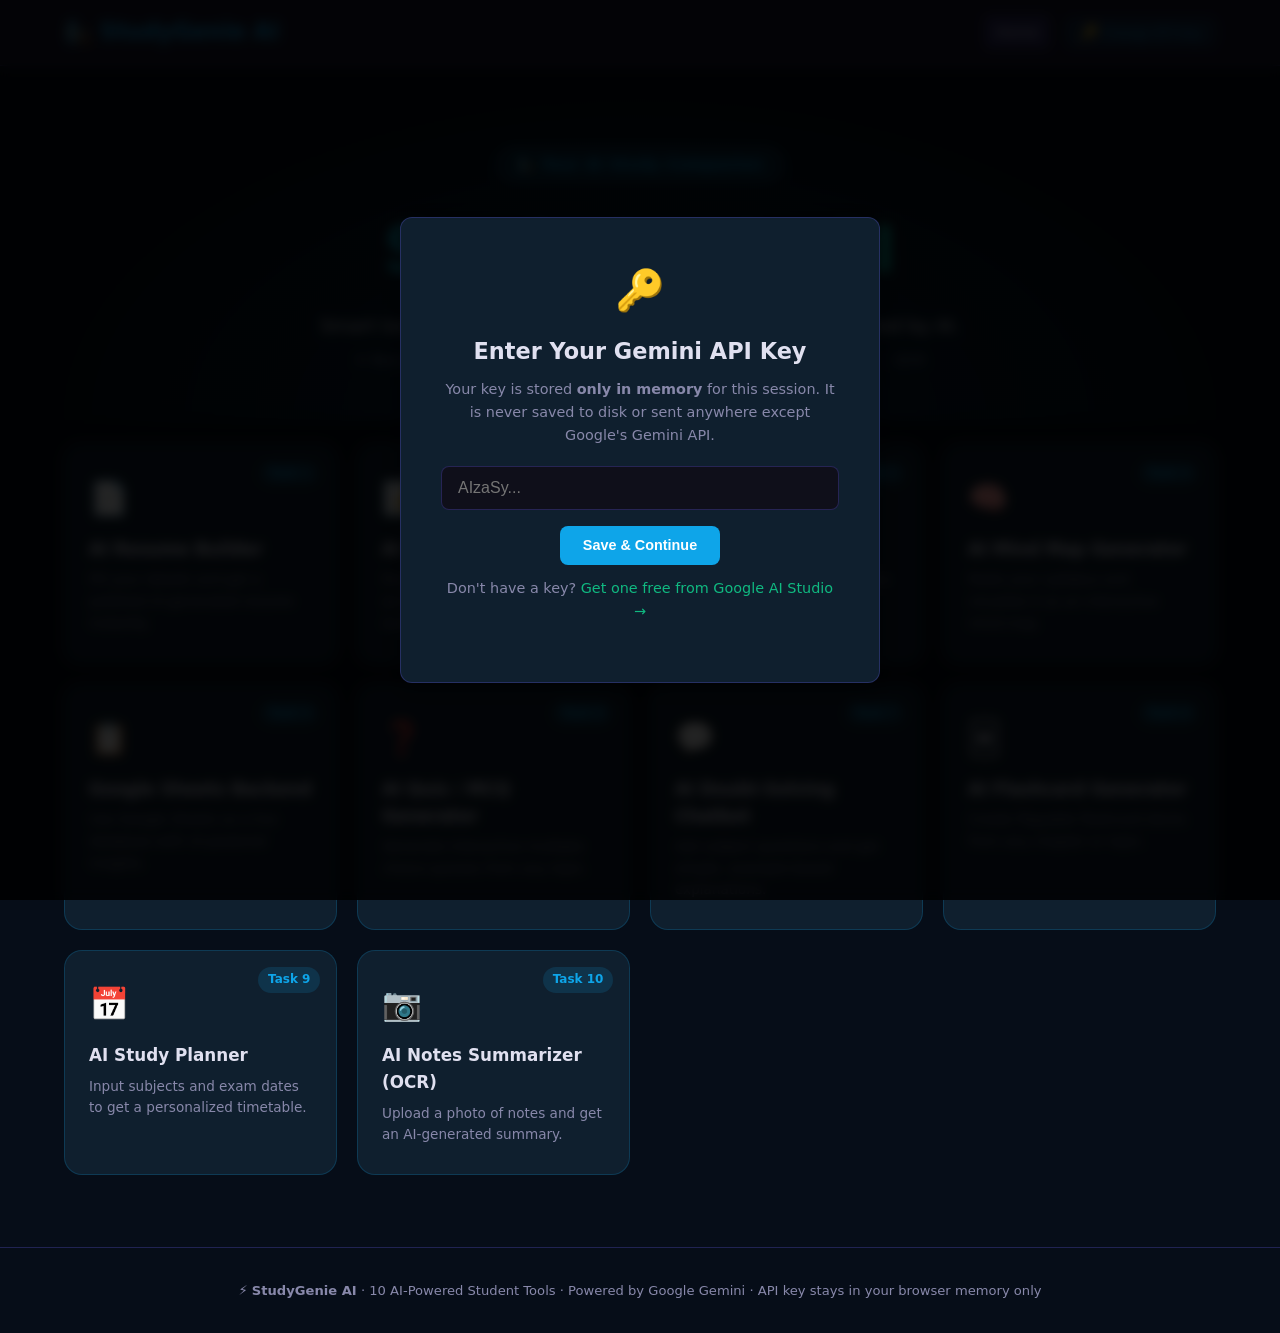
<file: studygenie-ai/index.html>
<!DOCTYPE html>
<html lang="en">
<head>
  <meta charset="UTF-8" />
  <meta name="viewport" content="width=device-width, initial-scale=1.0"/>
  <title>StudyGenie AI — Your AI-Powered Study Toolkit</title>
  <link rel="stylesheet" href="styles.css" />
</head>
<body>
  <!-- API Key Modal -->
  <div id="api-modal" class="modal-overlay">
    <div class="modal-box">
      <div class="modal-icon">🔑</div>
      <h2>Enter Your Gemini API Key</h2>
      <p>Your key is stored <strong>only in memory</strong> for this session. It is never saved to disk or sent anywhere except Google's Gemini API.</p>
      <input type="password" id="api-key-input" placeholder="AIzaSy..." autocomplete="off" />
      <div class="modal-actions">
        <button class="btn-primary" onclick="saveApiKey()">Save &amp; Continue</button>
      </div>
      <p class="modal-note">Don't have a key? <a href="https://aistudio.google.com/app/apikey" target="_blank">Get one free from Google AI Studio →</a></p>
    </div>
  </div>

  <!-- Header -->
  <header class="site-header">
    <div class="header-inner">
      <div class="logo">🧞 StudyGenie AI</div>
      <nav class="top-nav">
        <a href="index.html" class="active">Home</a>
        <button class="btn-key-change" onclick="changeApiKey()">🔑 Change API Key</button>
      </nav>
    </div>
  </header>

  <!-- Hero -->
  <section class="hero">
    <div class="hero-badge">🧞 Your AI Study Companion</div>
    <h1>StudyGenie AI</h1>
    <p class="hero-tagline">Smart tools that turn hard topics into easy learning — powered by AI.</p>
    <p class="hero-sub">✦ Resume &nbsp;·&nbsp; Notes &nbsp;·&nbsp; PPT &nbsp;·&nbsp; Quiz &nbsp;·&nbsp; Chatbot &nbsp;·&nbsp; Flashcards &nbsp;·&nbsp; Timetable &nbsp;·&nbsp; OCR</p>
  </section>

  <!-- Tools Grid -->
  <main class="tools-grid">
    <a href="pages/resume-builder.html" class="tool-card">
      <div class="tool-icon">📄</div>
      <h3>AI Resume Builder</h3>
      <p>Fill your details and get a polished AI-generated resume instantly.</p>
      <span class="task-badge">Task 1</span>
    </a>
    <a href="pages/notes-generator.html" class="tool-card">
      <div class="tool-icon">📝</div>
      <h3>AI Notes Generator</h3>
      <p>Paste any topic or paragraph and get clean structured study notes.</p>
      <span class="task-badge">Task 2</span>
    </a>
    <a href="pages/ppt-generator.html" class="tool-card">
      <div class="tool-icon">📊</div>
      <h3>AI PPT Generator</h3>
      <p>Enter a topic and get slide-wise content with navigation.</p>
      <span class="task-badge">Task 3</span>
    </a>
    <a href="pages/mind-map.html" class="tool-card">
      <div class="tool-icon">🧠</div>
      <h3>AI Mind Map Generator</h3>
      <p>Paste your syllabus and visualize it as an interactive mind map.</p>
      <span class="task-badge">Task 4</span>
    </a>
    <a href="pages/sheets-backend.html" class="tool-card">
      <div class="tool-icon">📋</div>
      <h3>Google Sheets Backend</h3>
      <p>Use Google Sheets as a live database with AI-powered insights.</p>
      <span class="task-badge">Task 5</span>
    </a>
    <a href="pages/quiz-generator.html" class="tool-card">
      <div class="tool-icon">❓</div>
      <h3>AI Quiz / MCQ Generator</h3>
      <p>Generate interactive multiple-choice quizzes from any topic.</p>
      <span class="task-badge">Task 6</span>
    </a>
    <a href="pages/chatbot.html" class="tool-card">
      <div class="tool-icon">💬</div>
      <h3>AI Doubt-Solving Chatbot</h3>
      <p>Ask subject questions and get simple, example-based explanations.</p>
      <span class="task-badge">Task 7</span>
    </a>
    <a href="pages/flashcards.html" class="tool-card">
      <div class="tool-icon">🃏</div>
      <h3>AI Flashcard Generator</h3>
      <p>Create flippable flashcard decks from any chapter or topic.</p>
      <span class="task-badge">Task 8</span>
    </a>
    <a href="pages/study-planner.html" class="tool-card">
      <div class="tool-icon">📅</div>
      <h3>AI Study Planner</h3>
      <p>Input subjects and exam dates to get a personalized timetable.</p>
      <span class="task-badge">Task 9</span>
    </a>
    <a href="pages/ocr-summarizer.html" class="tool-card">
      <div class="tool-icon">📷</div>
      <h3>AI Notes Summarizer (OCR)</h3>
      <p>Upload a photo of notes and get an AI-generated summary.</p>
      <span class="task-badge">Task 10</span>
    </a>
  </main>

  <footer class="site-footer">
    <p>⚡ <strong>StudyGenie AI</strong> · 10 AI-Powered Student Tools · Powered by Google Gemini · API key stays in your browser memory only</p>
  </footer>

  <script src="app.js"></script>
</body>
</html>
</file>
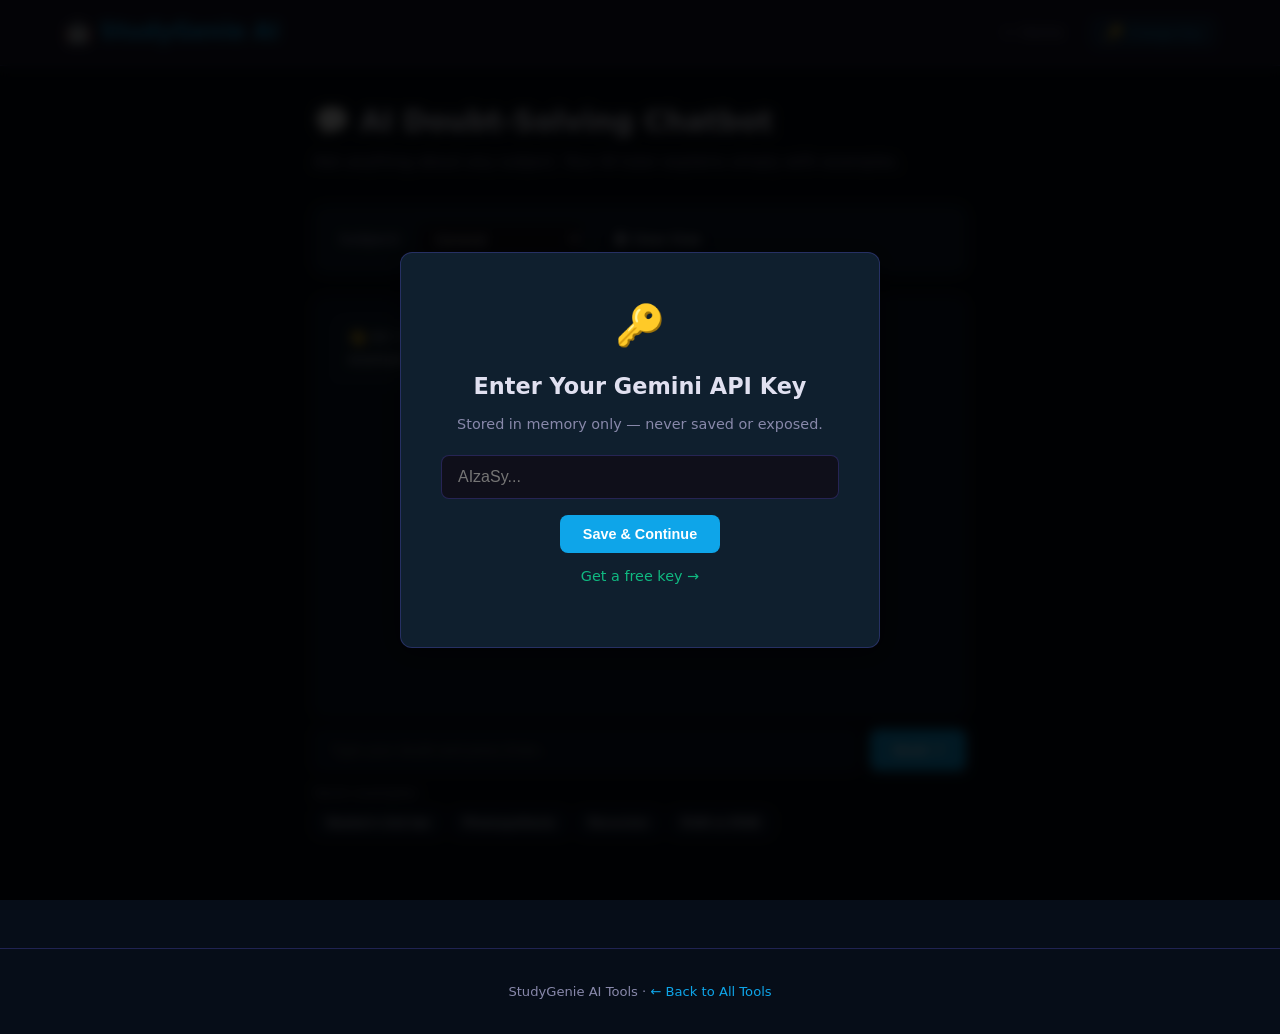
<file: studygenie-ai/pages/chatbot.html>
<!DOCTYPE html>
<html lang="en">
<head>
  <meta charset="UTF-8"/>
  <meta name="viewport" content="width=device-width, initial-scale=1.0"/>
  <title>AI Doubt Chatbot · StudyGenie AI</title>
  <link rel="stylesheet" href="../styles.css"/>
</head>
<body>
  <!-- API Key Modal -->
  <div id="api-modal" class="modal-overlay">
    <div class="modal-box">
      <div class="modal-icon">🔑</div>
      <h2>Enter Your Gemini API Key</h2>
      <p>Stored in memory only — never saved or exposed.</p>
      <input type="password" id="api-key-input" placeholder="AIzaSy..." autocomplete="off"/>
      <div class="modal-actions"><button class="btn-primary" onclick="saveApiKey()">Save &amp; Continue</button></div>
      <p class="modal-note"><a href="https://aistudio.google.com/app/apikey" target="_blank">Get a free key →</a></p>
    </div>
  </div>

  <header class="site-header">
    <div class="header-inner">
      <div class="logo">🤖 StudyGenie AI</div>
      <nav class="top-nav">
        <a href="../index.html" class="back-link">← Home</a>
        <button class="btn-key-change" onclick="changeApiKey()">🔑 Change Key</button>
      </nav>
    </div>
  </header>

  <div class="page-container" style="max-width:700px">
    <h1 class="page-title">💬 AI Doubt-Solving Chatbot</h1>
    <p class="page-subtitle">Ask anything about any subject. Your AI tutor explains simply with examples.</p>

    <!-- Subject selector -->
    <div class="card" style="padding:1rem 1.5rem">
      <div style="display:flex;align-items:center;gap:1rem;flex-wrap:wrap">
        <label style="font-size:.85rem;color:var(--text-muted);font-weight:600">Subject:</label>
        <select id="subject" style="background:var(--bg);color:var(--text);border:1px solid var(--border);border-radius:8px;padding:.4rem .75rem;font-size:.9rem">
          <option value="General">General</option>
          <option value="Mathematics">Mathematics</option>
          <option value="Physics">Physics</option>
          <option value="Chemistry">Chemistry</option>
          <option value="Biology">Biology</option>
          <option value="Computer Science">Computer Science</option>
          <option value="History">History</option>
          <option value="English">English</option>
        </select>
        <button class="btn-secondary" style="padding:.4rem .9rem;font-size:.85rem" onclick="clearChat()">🗑 Clear Chat</button>
      </div>
    </div>

    <!-- Chat Window -->
    <div class="chat-window" id="chat-window">
      <div class="chat-bubble ai">
        👋 Hi! I'm your AI tutor. Ask me any doubt — I'll explain with examples. Select your subject above for better answers!
      </div>
    </div>

    <!-- Input Row -->
    <div class="chat-input-row">
      <input type="text" id="chat-input" placeholder="Type your doubt and press Enter…" onkeydown="if(event.key==='Enter')sendMessage()"/>
      <button class="btn-primary" onclick="sendMessage()">Send ↗</button>
    </div>

    <!-- Quick Questions -->
    <div style="margin-top:.75rem">
      <p style="font-size:.8rem;color:var(--text-muted);margin-bottom:.4rem">Quick examples:</p>
      <div style="display:flex;flex-wrap:wrap;gap:.5rem">
        <button class="btn-secondary" style="font-size:.78rem;padding:.3rem .7rem"
          onclick="askQuick('What is Newton\'s second law?')">Newton's 2nd law</button>
        <button class="btn-secondary" style="font-size:.78rem;padding:.3rem .7rem"
          onclick="askQuick('Explain photosynthesis simply')">Photosynthesis</button>
        <button class="btn-secondary" style="font-size:.78rem;padding:.3rem .7rem"
          onclick="askQuick('What is recursion in programming?')">Recursion</button>
        <button class="btn-secondary" style="font-size:.78rem;padding:.3rem .7rem"
          onclick="askQuick('Difference between RAM and ROM')">RAM vs ROM</button>
      </div>
    </div>
  </div>

  <footer class="site-footer">
    <p>StudyGenie AI Tools · <a href="../index.html">← Back to All Tools</a></p>
  </footer>

  <script src="../app.js"></script>
  <script>
    // Conversation history for context
    let history = [];

    function appendBubble(role, text) {
      const window = document.getElementById('chat-window');
      const div    = document.createElement('div');
      div.className = `chat-bubble ${role}`;
      div.textContent = text;
      window.appendChild(div);
      window.scrollTop = window.scrollHeight;
      return div;
    }

    async function sendMessage() {
      const input   = document.getElementById('chat-input');
      const subject = document.getElementById('subject').value;
      const msg     = input.value.trim();
      if (!msg) return;

      input.value = '';
      appendBubble('user', msg);
      history.push({ role: 'user', text: msg });

      const thinkingBubble = appendBubble('ai', '⏳ Thinking…');

      // Build prompt with conversation context
      const contextLines = history.slice(-6).map(h =>
        `${h.role === 'user' ? 'Student' : 'Tutor'}: ${h.text}`
      ).join('\n');

      const prompt = `
You are a friendly, helpful tutor for ${subject}. Explain clearly and simply with a real-world example when useful. Keep answers concise (3-5 sentences max unless formula/code is needed).

Conversation so far:
${contextLines}

Now answer the student's latest question.
      `.trim();

      try {
        const reply = await callGemini(prompt, { temperature: 0.6, maxTokens: 500 });
        thinkingBubble.textContent = reply;
        history.push({ role: 'ai', text: reply });
      } catch (e) {
        thinkingBubble.textContent = '⚠️ Error: ' + e.message;
      }
    }

    function askQuick(q) {
      document.getElementById('chat-input').value = q;
      sendMessage();
    }

    function clearChat() {
      history = [];
      const win = document.getElementById('chat-window');
      win.innerHTML = '<div class="chat-bubble ai">Chat cleared! Ask a new doubt 😊</div>';
    }
  </script>
</body>
</html>
</file>
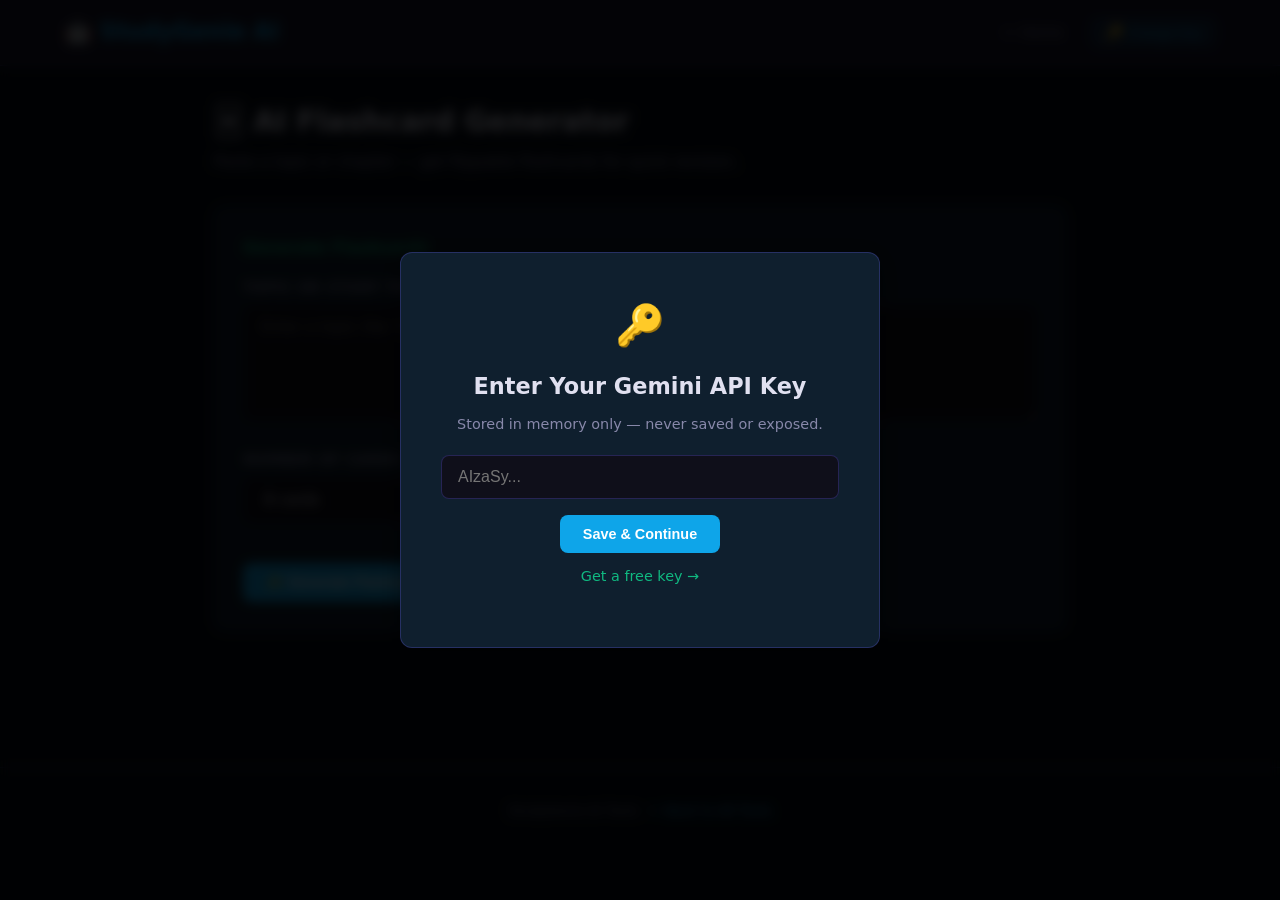
<file: studygenie-ai/pages/flashcards.html>
<!DOCTYPE html>
<html lang="en">
<head>
  <meta charset="UTF-8"/>
  <meta name="viewport" content="width=device-width, initial-scale=1.0"/>
  <title>AI Flashcards · StudyGenie AI</title>
  <link rel="stylesheet" href="../styles.css"/>
</head>
<body>
  <!-- API Key Modal -->
  <div id="api-modal" class="modal-overlay">
    <div class="modal-box">
      <div class="modal-icon">🔑</div>
      <h2>Enter Your Gemini API Key</h2>
      <p>Stored in memory only — never saved or exposed.</p>
      <input type="password" id="api-key-input" placeholder="AIzaSy..." autocomplete="off"/>
      <div class="modal-actions"><button class="btn-primary" onclick="saveApiKey()">Save &amp; Continue</button></div>
      <p class="modal-note"><a href="https://aistudio.google.com/app/apikey" target="_blank">Get a free key →</a></p>
    </div>
  </div>

  <header class="site-header">
    <div class="header-inner">
      <div class="logo">🤖 StudyGenie AI</div>
      <nav class="top-nav">
        <a href="../index.html" class="back-link">← Home</a>
        <button class="btn-key-change" onclick="changeApiKey()">🔑 Change Key</button>
      </nav>
    </div>
  </header>

  <div class="page-container">
    <h1 class="page-title">🃏 AI Flashcard Generator</h1>
    <p class="page-subtitle">Paste a topic or chapter — get flippable flashcards for quick revision.</p>

    <div class="card" id="input-card">
      <h4>Generate Flashcards</h4>
      <div class="form-group">
        <label>Topic or Study Text</label>
        <textarea id="flash-input" rows="5"
          placeholder="Enter a topic like 'Organic Chemistry reactions' or paste your notes here…"></textarea>
      </div>
      <div class="form-row">
        <div class="form-group">
          <label>Number of Cards</label>
          <select id="card-count">
            <option value="5">5 cards</option>
            <option value="8" selected>8 cards</option>
            <option value="10">10 cards</option>
          </select>
        </div>
      </div>
      <div class="btn-group">
        <button class="btn-primary" onclick="generateFlashcards()">✨ Generate Flashcards</button>
      </div>
    </div>

    <div class="loading-bar" id="loading"><div class="spinner"></div> Creating flashcards…</div>

    <!-- Flashcard Deck -->
    <div id="deck-area" style="display:none">
      <div class="fc-counter" id="fc-counter">Card 1 of 8</div>

      <div class="flashcard-deck">
        <div class="flashcard" id="flashcard" onclick="flipCard()">
          <div class="fc-face fc-front">
            <div>
              <p id="fc-question">Question text</p>
              <p class="fc-hint">👆 Click to flip</p>
            </div>
          </div>
          <div class="fc-face fc-back">
            <div>
              <p id="fc-answer">Answer text</p>
            </div>
          </div>
        </div>
      </div>

      <div class="flashcard-controls">
        <button class="btn-secondary" onclick="prevCard()">← Prev</button>
        <button class="btn-primary"   onclick="nextCard()">Next →</button>
        <button class="btn-outline"   onclick="shuffleDeck()">🔀 Shuffle</button>
        <button class="btn-secondary" onclick="resetDeck()">🔄 New Topic</button>
      </div>
    </div>
  </div>

  <footer class="site-footer">
    <p>StudyGenie AI Tools · <a href="../index.html">← Back to All Tools</a></p>
  </footer>

  <script src="../app.js"></script>
  <script>
    let cards   = [];
    let current = 0;

    async function generateFlashcards() {
      const text  = document.getElementById('flash-input').value.trim();
      const count = document.getElementById('card-count').value;
      if (!text) { showToast('Please enter a topic or notes.', 'error'); return; }

      const prompt = `
Generate exactly ${count} flashcards for: "${text}".
Return ONLY a valid JSON array (no markdown fences). Each object:
{"question": "question text", "answer": "answer text"}
Keep questions concise and answers to 1-2 sentences.
      `.trim();

      setLoading('loading', true);
      document.getElementById('deck-area').style.display = 'none';

      try {
        const raw = await callGemini(prompt, { temperature: 0.6 });
        cards   = parseGeminiJson(raw);
        current = 0;
        showCard();
        document.getElementById('input-card').style.display = 'none';
        document.getElementById('deck-area').style.display = 'block';
        showToast(`${cards.length} flashcards ready!`, 'success');
      } catch (e) {
        showToast('Error: ' + e.message, 'error');
      } finally {
        setLoading('loading', false);
      }
    }

    function showCard() {
      const card = document.getElementById('flashcard');
      card.classList.remove('flipped');
      document.getElementById('fc-question').textContent = cards[current].question;
      document.getElementById('fc-answer').textContent   = cards[current].answer;
      document.getElementById('fc-counter').textContent  = `Card ${current + 1} of ${cards.length}`;
    }

    function flipCard()  { document.getElementById('flashcard').classList.toggle('flipped'); }
    function nextCard()  { if (current < cards.length-1) { current++; showCard(); } }
    function prevCard()  { if (current > 0)              { current--; showCard(); } }

    function shuffleDeck() {
      cards.sort(() => Math.random() - 0.5);
      current = 0;
      showCard();
      showToast('Deck shuffled!', 'success');
    }

    function resetDeck() {
      document.getElementById('deck-area').style.display = 'none';
      document.getElementById('input-card').style.display = 'block';
      document.getElementById('flash-input').value = '';
    }
  </script>
</body>
</html>
</file>
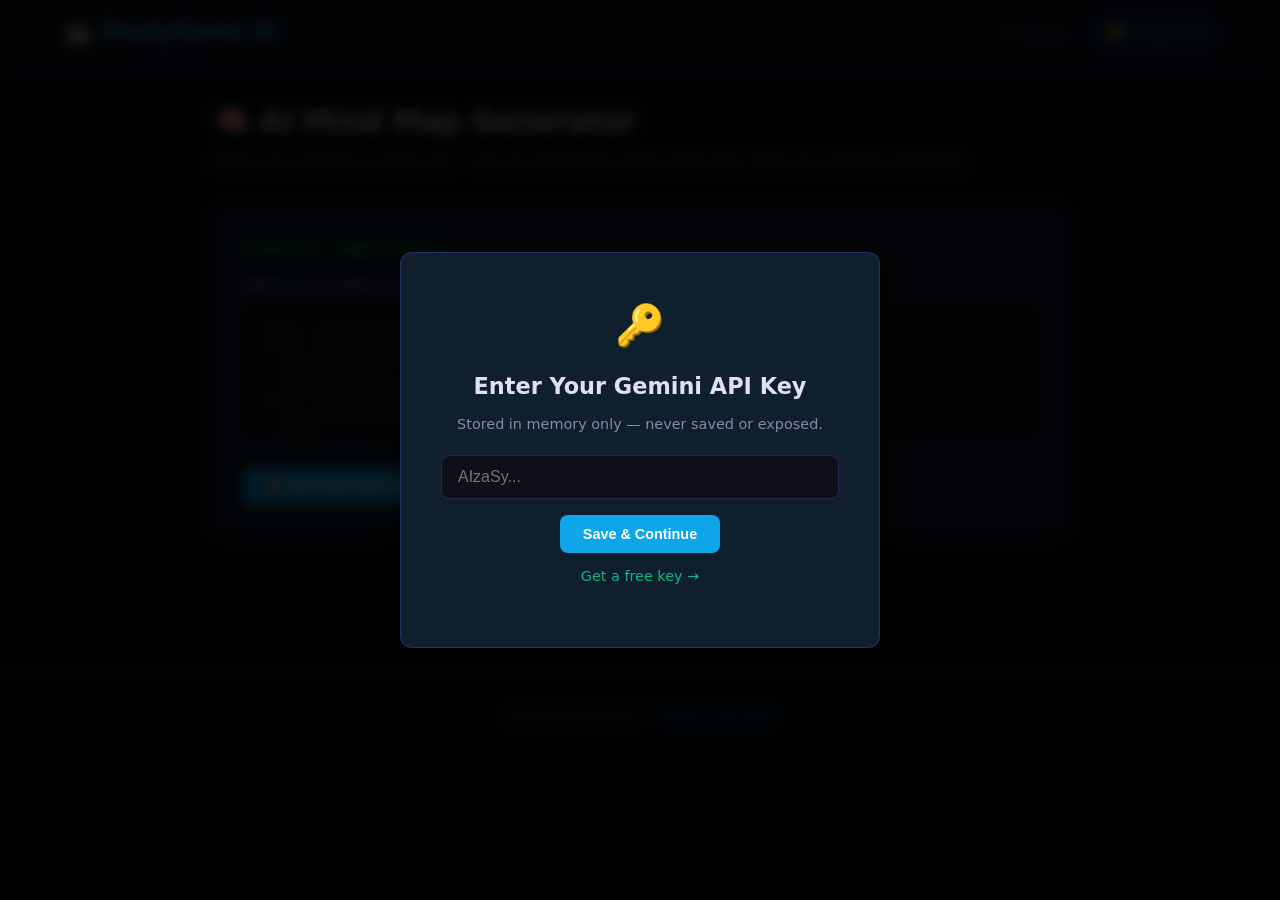
<file: studygenie-ai/pages/mind-map.html>
<!DOCTYPE html>
<html lang="en">
<head>
  <meta charset="UTF-8"/>
  <meta name="viewport" content="width=device-width, initial-scale=1.0"/>
  <title>AI Mind Map Generator · StudyGenie AI</title>
  <link rel="stylesheet" href="../styles.css"/>
  <style>
    .mindmap-wrap { overflow: auto; }
    .mm-node {
      display: inline-block;
      background: var(--surface2);
      border: 2px solid var(--primary);
      border-radius: 8px; padding: .4rem .9rem;
      font-size: .85rem; cursor: pointer;
      transition: all .2s; position: relative;
    }
    .mm-node:hover { background: rgba(108,99,255,.2); }
    .mm-root { background: rgba(108,99,255,.3); font-weight: 700; font-size: 1rem; border-color: var(--accent); }
    .mm-branch { border-color: var(--success); margin: .25rem 0; }
    .mm-leaf   { border-color: #f59e0b; font-size: .8rem; }
    .mm-section { margin: .75rem 0 .75rem 1.5rem; }
    .mm-children { margin-left: 2rem; border-left: 2px solid var(--border); padding-left: 1rem; }
    .mm-item { margin: .4rem 0; display: flex; align-items: flex-start; gap: .4rem; flex-wrap: wrap; }
    .mm-connector { color: var(--text-muted); font-size: .75rem; margin-top: .5rem; }
    .detail-popup {
      display: none; position: fixed; inset: 0;
      background: rgba(0,0,0,.7); z-index: 200;
      align-items: center; justify-content: center;
    }
    .detail-popup.active { display: flex; }
    .detail-box {
      background: var(--surface); border: 1px solid var(--border);
      border-radius: var(--radius); padding: 2rem; max-width: 500px; width: 90%;
      box-shadow: var(--shadow);
    }
    .detail-box h3 { color: var(--primary); margin-bottom: 1rem; }
    .detail-box p  { color: var(--text-muted); font-size: .9rem; }
    .detail-close { float: right; cursor: pointer; font-size: 1.2rem; color: var(--text-muted); }
  </style>
</head>
<body>
  <!-- API Key Modal -->
  <div id="api-modal" class="modal-overlay">
    <div class="modal-box">
      <div class="modal-icon">🔑</div>
      <h2>Enter Your Gemini API Key</h2>
      <p>Stored in memory only — never saved or exposed.</p>
      <input type="password" id="api-key-input" placeholder="AIzaSy..." autocomplete="off"/>
      <div class="modal-actions"><button class="btn-primary" onclick="saveApiKey()">Save &amp; Continue</button></div>
      <p class="modal-note"><a href="https://aistudio.google.com/app/apikey" target="_blank">Get a free key →</a></p>
    </div>
  </div>

  <!-- Detail popup -->
  <div class="detail-popup" id="detail-popup">
    <div class="detail-box">
      <span class="detail-close" onclick="closeDetail()">✕</span>
      <h3 id="detail-topic"></h3>
      <div class="loading-bar" id="detail-loading" style="margin:0 0 1rem;">
        <div class="spinner"></div> Fetching AI explanation…
      </div>
      <p id="detail-text"></p>
    </div>
  </div>

  <header class="site-header">
    <div class="header-inner">
      <div class="logo">🤖 StudyGenie AI</div>
      <nav class="top-nav">
        <a href="../index.html" class="back-link">← Home</a>
        <button class="btn-key-change" onclick="changeApiKey()">🔑 Change Key</button>
      </nav>
    </div>
  </header>

  <div class="page-container">
    <h1 class="page-title">🧠 AI Mind Map Generator</h1>
    <p class="page-subtitle">Paste your syllabus or topic list — get an interactive visual mind map. Click any node for AI details.</p>

    <div class="card">
      <h4>Syllabus / Topic Input</h4>
      <div class="form-group">
        <label>Paste Syllabus or Topic</label>
        <textarea id="syllabus" rows="6"
          placeholder="Unit 1: Introduction to AI&#10;Unit 2: Machine Learning&#10;  - Supervised Learning&#10;  - Unsupervised Learning&#10;Unit 3: Deep Learning&#10;  - Neural Networks&#10;  - CNNs"></textarea>
      </div>
      <div class="btn-group">
        <button class="btn-primary" onclick="generateMindMap()">🧠 Generate Mind Map</button>
      </div>
    </div>

    <div class="loading-bar" id="loading">
      <div class="spinner"></div> Building your mind map…
    </div>

    <div id="mindmap-container">
      <div id="mindmap-render" class="mindmap-wrap"></div>
    </div>
  </div>

  <footer class="site-footer">
    <p>StudyGenie AI Tools · <a href="../index.html">← Back to All Tools</a></p>
  </footer>

  <script src="../app.js"></script>
  <script>
    async function generateMindMap() {
      const syllabus = document.getElementById('syllabus').value.trim();
      if (!syllabus) { showToast('Please enter syllabus text.', 'error'); return; }

      const prompt = `
Convert the following syllabus/topic list into a hierarchical JSON mind map structure.
Return ONLY valid JSON (no markdown fences, no extra text) with this structure:
{
  "root": "Main Subject Name",
  "branches": [
    {
      "name": "Unit/Topic Name",
      "children": ["subtopic1", "subtopic2", "subtopic3"]
    }
  ]
}

Syllabus:
${syllabus}
      `.trim();

      setLoading('loading', true);
      document.getElementById('mindmap-container').classList.remove('active');

      try {
        const raw  = await callGemini(prompt, { temperature: 0.4 });
        const data = parseGeminiJson(raw);
        renderMindMap(data);
        document.getElementById('mindmap-container').classList.add('active');
        showToast('Mind map generated! Click nodes for details.', 'success');
      } catch (e) {
        showToast('Error: ' + e.message, 'error');
      } finally {
        setLoading('loading', false);
      }
    }

    function renderMindMap(data) {
      const el = document.getElementById('mindmap-render');
      el.innerHTML = '';

      const rootEl = document.createElement('div');
      rootEl.className = 'mm-item';
      const rootNode = document.createElement('div');
      rootNode.className = 'mm-node mm-root';
      rootNode.textContent = data.root;
      rootNode.onclick = () => showDetail(data.root);
      rootEl.appendChild(rootNode);
      el.appendChild(rootEl);

      const colors = ['#6c63ff','#00d2b4','#f59e0b','#ef4444','#22c55e','#a78bfa','#fb923c'];

      (data.branches || []).forEach((branch, i) => {
        const section = document.createElement('div');
        section.className = 'mm-section';

        const branchItem = document.createElement('div');
        branchItem.className = 'mm-item';
        const branchNode = document.createElement('div');
        branchNode.className = 'mm-node mm-branch';
        branchNode.style.borderColor = colors[i % colors.length];
        branchNode.textContent = branch.name;
        branchNode.onclick = () => showDetail(branch.name);
        branchItem.appendChild(branchNode);
        section.appendChild(branchItem);

        if (branch.children && branch.children.length) {
          const childrenWrap = document.createElement('div');
          childrenWrap.className = 'mm-children';
          branch.children.forEach(child => {
            const childItem = document.createElement('div');
            childItem.className = 'mm-item';
            const childNode = document.createElement('div');
            childNode.className = 'mm-node mm-leaf';
            childNode.textContent = child;
            childNode.onclick = () => showDetail(child);
            childItem.appendChild(childNode);
            childrenWrap.appendChild(childItem);
          });
          section.appendChild(childrenWrap);
        }
        el.appendChild(section);
      });
    }

    async function showDetail(topic) {
      document.getElementById('detail-topic').textContent = topic;
      document.getElementById('detail-text').textContent = '';
      document.getElementById('detail-popup').classList.add('active');
      setLoading('detail-loading', true);

      try {
        const text = await callGemini(
          `Explain "${topic}" in 3-4 sentences, simply for a student.`,
          { temperature: 0.5, maxTokens: 200 }
        );
        document.getElementById('detail-text').textContent = text;
      } catch (e) {
        document.getElementById('detail-text').textContent = 'Could not load details: ' + e.message;
      } finally {
        setLoading('detail-loading', false);
      }
    }

    function closeDetail() {
      document.getElementById('detail-popup').classList.remove('active');
    }
  </script>
</body>
</html>
</file>
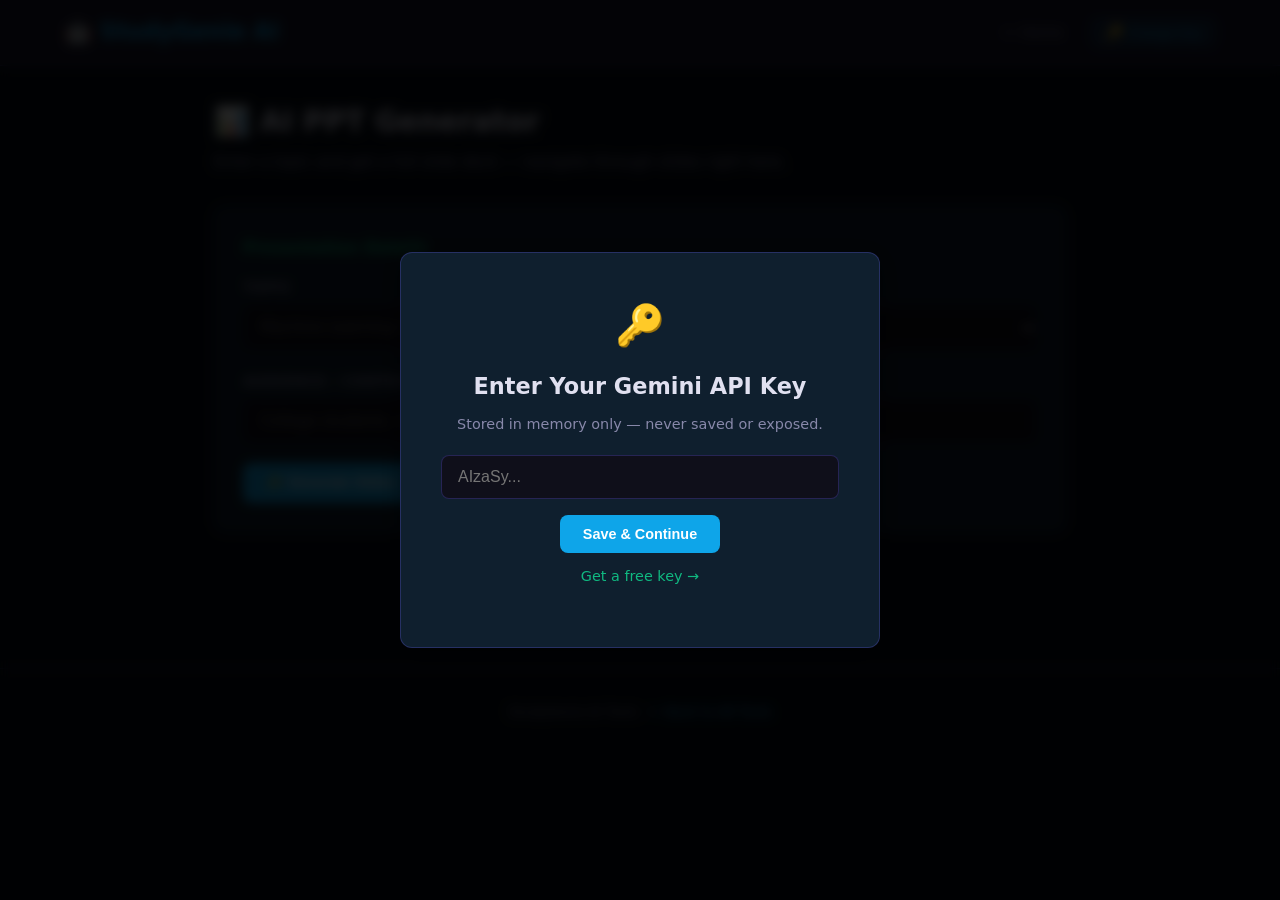
<file: studygenie-ai/pages/ppt-generator.html>
<!DOCTYPE html>
<html lang="en">
<head>
  <meta charset="UTF-8"/>
  <meta name="viewport" content="width=device-width, initial-scale=1.0"/>
  <title>AI PPT Generator · StudyGenie AI</title>
  <link rel="stylesheet" href="../styles.css"/>
</head>
<body>
  <!-- API Key Modal -->
  <div id="api-modal" class="modal-overlay">
    <div class="modal-box">
      <div class="modal-icon">🔑</div>
      <h2>Enter Your Gemini API Key</h2>
      <p>Stored in memory only — never saved or exposed.</p>
      <input type="password" id="api-key-input" placeholder="AIzaSy..." autocomplete="off"/>
      <div class="modal-actions"><button class="btn-primary" onclick="saveApiKey()">Save &amp; Continue</button></div>
      <p class="modal-note"><a href="https://aistudio.google.com/app/apikey" target="_blank">Get a free key →</a></p>
    </div>
  </div>

  <header class="site-header">
    <div class="header-inner">
      <div class="logo">🤖 StudyGenie AI</div>
      <nav class="top-nav">
        <a href="../index.html" class="back-link">← Home</a>
        <button class="btn-key-change" onclick="changeApiKey()">🔑 Change Key</button>
      </nav>
    </div>
  </header>

  <div class="page-container">
    <h1 class="page-title">📊 AI PPT Generator</h1>
    <p class="page-subtitle">Enter a topic and get a full slide deck — navigate through slides right here.</p>

    <div class="card">
      <h4>Presentation Details</h4>
      <div class="form-row">
        <div class="form-group">
          <label>Topic</label>
          <input type="text" id="topic" placeholder="Machine Learning in Healthcare"/>
        </div>
        <div class="form-group">
          <label>Number of Slides</label>
          <select id="slide-count">
            <option value="5">5 slides</option>
            <option value="7" selected>7 slides</option>
            <option value="10">10 slides</option>
          </select>
        </div>
      </div>
      <div class="form-group">
        <label>Audience / Context (optional)</label>
        <input type="text" id="audience" placeholder="College students, introductory level"/>
      </div>
      <div class="btn-group">
        <button class="btn-primary" onclick="generatePPT()">✨ Generate Slides</button>
      </div>
    </div>

    <div class="loading-bar" id="loading">
      <div class="spinner"></div> Generating slide content with AI…
    </div>

    <!-- Slide Viewer -->
    <div class="slide-viewer" id="slide-viewer">
      <div class="slide-header">
        <span id="slide-label">Slide 1 of 7</span>
        <span id="slide-topic-label"></span>
      </div>
      <div class="slide-content" id="slide-display">
        <h2 id="slide-title"></h2>
        <ul id="slide-bullets"></ul>
      </div>
      <div class="slide-nav">
        <button class="btn-secondary" onclick="prevSlide()">← Prev</button>
        <button class="btn-secondary" onclick="nextSlide()">Next →</button>
        <button class="btn-outline"   onclick="downloadSlides()">⬇ Download .txt</button>
      </div>
    </div>
  </div>

  <footer class="site-footer">
    <p>StudyGenie AI Tools · <a href="../index.html">← Back to All Tools</a></p>
  </footer>

  <script src="../app.js"></script>
  <script>
    let slides = [];
    let current = 0;

    async function generatePPT() {
      const topic    = document.getElementById('topic').value.trim();
      const count    = document.getElementById('slide-count').value;
      const audience = document.getElementById('audience').value.trim();

      if (!topic) { showToast('Please enter a topic.', 'error'); return; }

      const prompt = `
Create a ${count}-slide presentation on the topic: "${topic}".
${audience ? `Audience: ${audience}.` : ''}

Return ONLY a valid JSON array with no extra text, no markdown fences. Each object must have:
- "title": slide title (string)
- "bullets": array of 3-4 concise bullet point strings

Example format:
[{"title":"Introduction","bullets":["Point 1","Point 2","Point 3"]},...]

Generate exactly ${count} slides now.
      `.trim();

      setLoading('loading', true);
      document.getElementById('slide-viewer').classList.remove('active');

      try {
        const raw = await callGemini(prompt, { temperature: 0.6 });
        slides = parseGeminiJson(raw);
        if (!Array.isArray(slides) || slides.length === 0) throw new Error('Invalid slide data received.');
        current = 0;
        document.getElementById('slide-topic-label').textContent = topic;
        renderSlide();
        document.getElementById('slide-viewer').classList.add('active');
        showToast('Slides generated!', 'success');
      } catch (e) {
        showToast('Error: ' + e.message, 'error');
      } finally {
        setLoading('loading', false);
      }
    }

    function renderSlide() {
      const s = slides[current];
      document.getElementById('slide-label').textContent = `Slide ${current + 1} of ${slides.length}`;
      document.getElementById('slide-title').textContent = s.title;
      const ul = document.getElementById('slide-bullets');
      ul.innerHTML = '';
      (s.bullets || []).forEach(b => {
        const li = document.createElement('li');
        li.textContent = b;
        ul.appendChild(li);
      });
    }

    function prevSlide() {
      if (current > 0) { current--; renderSlide(); }
    }
    function nextSlide() {
      if (current < slides.length - 1) { current++; renderSlide(); }
    }

    function downloadSlides() {
      let txt = '';
      slides.forEach((s, i) => {
        txt += `SLIDE ${i + 1}: ${s.title}\n`;
        (s.bullets || []).forEach(b => txt += `  • ${b}\n`);
        txt += '\n';
      });
      downloadText(txt, 'presentation.txt');
    }
  </script>
</body>
</html>
</file>
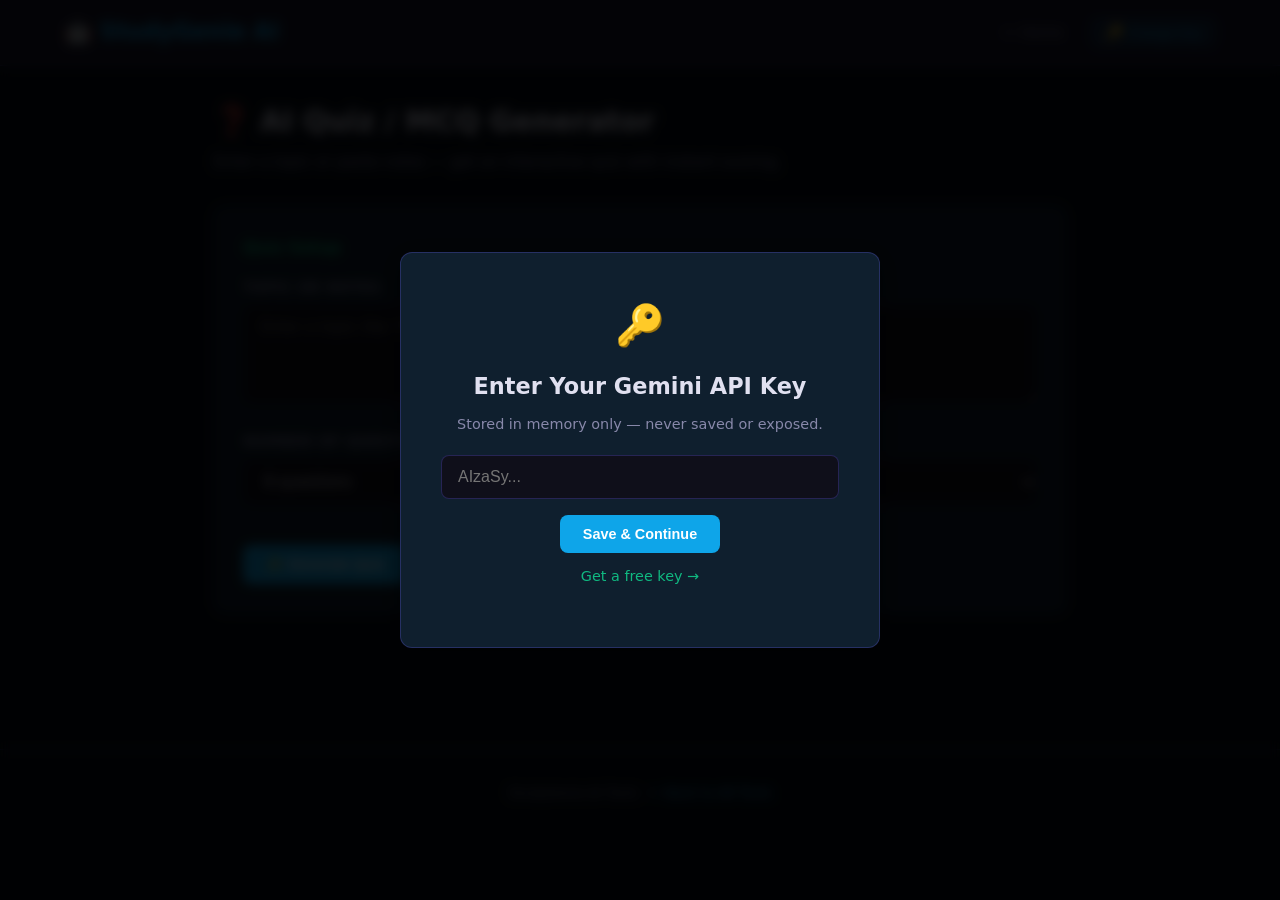
<file: studygenie-ai/pages/quiz-generator.html>
<!DOCTYPE html>
<html lang="en">
<head>
  <meta charset="UTF-8"/>
  <meta name="viewport" content="width=device-width, initial-scale=1.0"/>
  <title>AI Quiz Generator · StudyGenie AI</title>
  <link rel="stylesheet" href="../styles.css"/>
</head>
<body>
  <!-- API Key Modal -->
  <div id="api-modal" class="modal-overlay">
    <div class="modal-box">
      <div class="modal-icon">🔑</div>
      <h2>Enter Your Gemini API Key</h2>
      <p>Stored in memory only — never saved or exposed.</p>
      <input type="password" id="api-key-input" placeholder="AIzaSy..." autocomplete="off"/>
      <div class="modal-actions"><button class="btn-primary" onclick="saveApiKey()">Save &amp; Continue</button></div>
      <p class="modal-note"><a href="https://aistudio.google.com/app/apikey" target="_blank">Get a free key →</a></p>
    </div>
  </div>

  <header class="site-header">
    <div class="header-inner">
      <div class="logo">🤖 StudyGenie AI</div>
      <nav class="top-nav">
        <a href="../index.html" class="back-link">← Home</a>
        <button class="btn-key-change" onclick="changeApiKey()">🔑 Change Key</button>
      </nav>
    </div>
  </header>

  <div class="page-container">
    <h1 class="page-title">❓ AI Quiz / MCQ Generator</h1>
    <p class="page-subtitle">Enter a topic or paste notes — get an interactive quiz with instant scoring.</p>

    <div class="card" id="input-card">
      <h4>Quiz Setup</h4>
      <div class="form-group">
        <label>Topic or Notes</label>
        <textarea id="quiz-topic" rows="4"
          placeholder="Enter a topic like 'Photosynthesis' or paste study notes here…"></textarea>
      </div>
      <div class="form-row">
        <div class="form-group">
          <label>Number of Questions</label>
          <select id="q-count">
            <option value="5">5 questions</option>
            <option value="8" selected>8 questions</option>
            <option value="10">10 questions</option>
          </select>
        </div>
        <div class="form-group">
          <label>Difficulty</label>
          <select id="difficulty">
            <option value="easy">Easy</option>
            <option value="medium" selected>Medium</option>
            <option value="hard">Hard</option>
          </select>
        </div>
      </div>
      <div class="btn-group">
        <button class="btn-primary" onclick="generateQuiz()">✨ Generate Quiz</button>
      </div>
    </div>

    <div class="loading-bar" id="loading"><div class="spinner"></div> Generating quiz questions…</div>

    <!-- Quiz Area -->
    <div id="quiz-area" style="display:none">
      <div style="display:flex;justify-content:space-between;align-items:center;margin-bottom:1rem">
        <h3 style="color:var(--primary)">📋 Quiz</h3>
        <span id="score-live" style="font-size:.9rem;color:var(--text-muted)">Score: 0 / 0</span>
      </div>
      <div id="questions-list"></div>

      <div id="quiz-summary" class="score-banner" style="display:none">
        <div id="summary-text"></div>
        <div class="btn-group" style="justify-content:center;margin-top:1rem">
          <button class="btn-outline" onclick="resetQuiz()">🔄 Try Again</button>
        </div>
      </div>
    </div>
  </div>

  <footer class="site-footer">
    <p>StudyGenie AI Tools · <a href="../index.html">← Back to All Tools</a></p>
  </footer>

  <script src="../app.js"></script>
  <script>
    let questions = [];
    let answered  = 0;
    let correct   = 0;

    async function generateQuiz() {
      const topic      = document.getElementById('quiz-topic').value.trim();
      const count      = document.getElementById('q-count').value;
      const difficulty = document.getElementById('difficulty').value;

      if (!topic) { showToast('Please enter a topic or notes.', 'error'); return; }

      const prompt = `
Generate exactly ${count} multiple-choice questions on: "${topic}".
Difficulty: ${difficulty}.
Return ONLY a valid JSON array (no markdown fences). Each object:
{
  "question": "question text",
  "options": ["A. option1", "B. option2", "C. option3", "D. option4"],
  "answer": "A. option1"
}
The "answer" must exactly match one of the options strings.
      `.trim();

      setLoading('loading', true);
      document.getElementById('quiz-area').style.display = 'none';
      document.getElementById('quiz-summary').style.display = 'none';

      try {
        const raw = await callGemini(prompt, { temperature: 0.7 });
        questions = parseGeminiJson(raw);
        answered = correct = 0;
        renderQuiz();
        document.getElementById('quiz-area').style.display = 'block';
        document.getElementById('input-card').style.display = 'none';
        showToast('Quiz ready! Good luck 🎯', 'success');
      } catch (e) {
        showToast('Error: ' + e.message, 'error');
      } finally {
        setLoading('loading', false);
      }
    }

    function renderQuiz() {
      const list = document.getElementById('questions-list');
      list.innerHTML = '';
      updateScore();

      questions.forEach((q, qi) => {
        const div = document.createElement('div');
        div.className = 'quiz-question card';
        div.id = `q-${qi}`;

        const p = document.createElement('p');
        p.textContent = `${qi + 1}. ${q.question}`;
        div.appendChild(p);

        const opts = document.createElement('div');
        opts.className = 'quiz-options';
        q.options.forEach(opt => {
          const btn = document.createElement('button');
          btn.className = 'quiz-option';
          btn.textContent = opt;
          btn.onclick = () => selectAnswer(qi, opt, btn, opts);
          opts.appendChild(btn);
        });
        div.appendChild(opts);
        list.appendChild(div);
      });
    }

    function selectAnswer(qi, chosen, btn, opts) {
      const q = questions[qi];
      const allBtns = opts.querySelectorAll('.quiz-option');
      allBtns.forEach(b => {
        b.disabled = true;
        if (b.textContent === q.answer) b.classList.add('correct');
      });
      if (chosen === q.answer) {
        btn.classList.add('correct');
        correct++;
      } else {
        btn.classList.add('wrong');
      }
      answered++;
      updateScore();
      if (answered === questions.length) showSummary();
    }

    function updateScore() {
      document.getElementById('score-live').textContent =
        `Score: ${correct} / ${answered} answered`;
    }

    function showSummary() {
      const pct = Math.round((correct / questions.length) * 100);
      const msg = pct >= 80 ? '🎉 Excellent!' : pct >= 50 ? '👍 Good effort!' : '📚 Keep studying!';
      document.getElementById('summary-text').innerHTML =
        `${msg}<br/><span style="font-size:1rem;color:var(--text-muted)">${correct} / ${questions.length} correct (${pct}%)</span>`;
      document.getElementById('quiz-summary').style.display = 'block';
      document.getElementById('quiz-summary').scrollIntoView({ behavior: 'smooth' });
    }

    function resetQuiz() {
      document.getElementById('quiz-area').style.display = 'none';
      document.getElementById('input-card').style.display = 'block';
      document.getElementById('quiz-topic').value = '';
    }
  </script>
</body>
</html>
</file>
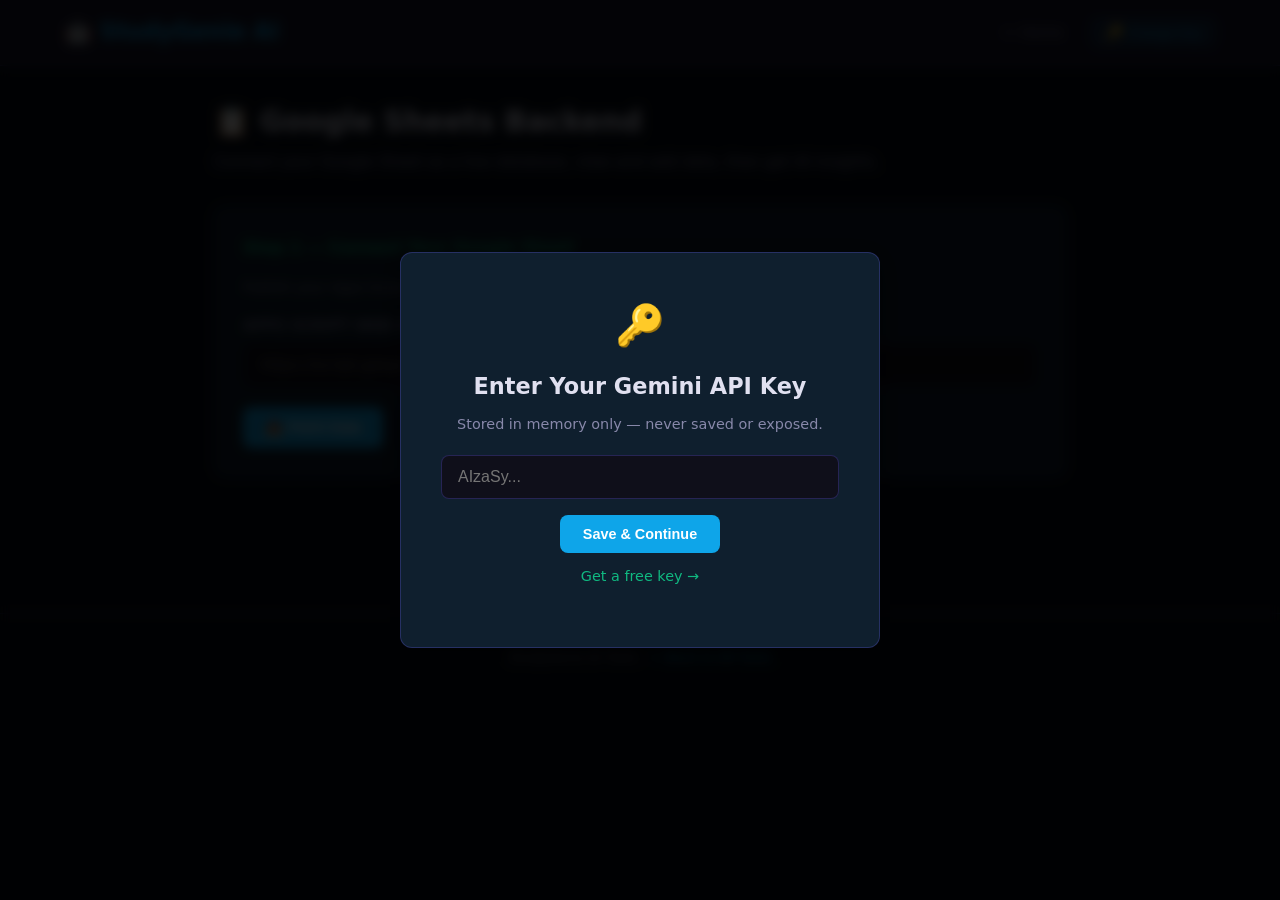
<file: studygenie-ai/pages/sheets-backend.html>
<!DOCTYPE html>
<html lang="en">
<head>
  <meta charset="UTF-8"/>
  <meta name="viewport" content="width=device-width, initial-scale=1.0"/>
  <title>Google Sheets Backend · StudyGenie AI</title>
  <link rel="stylesheet" href="../styles.css"/>
</head>
<body>
  <!-- API Key Modal -->
  <div id="api-modal" class="modal-overlay">
    <div class="modal-box">
      <div class="modal-icon">🔑</div>
      <h2>Enter Your Gemini API Key</h2>
      <p>Stored in memory only — never saved or exposed.</p>
      <input type="password" id="api-key-input" placeholder="AIzaSy..." autocomplete="off"/>
      <div class="modal-actions"><button class="btn-primary" onclick="saveApiKey()">Save &amp; Continue</button></div>
      <p class="modal-note"><a href="https://aistudio.google.com/app/apikey" target="_blank">Get a free key →</a></p>
    </div>
  </div>

  <header class="site-header">
    <div class="header-inner">
      <div class="logo">🤖 StudyGenie AI</div>
      <nav class="top-nav">
        <a href="../index.html" class="back-link">← Home</a>
        <button class="btn-key-change" onclick="changeApiKey()">🔑 Change Key</button>
      </nav>
    </div>
  </header>

  <div class="page-container">
    <h1 class="page-title">📋 Google Sheets Backend</h1>
    <p class="page-subtitle">Connect your Google Sheet as a live database, view and add data, then get AI insights.</p>

    <!-- Step 1: Connect Sheet -->
    <div class="card">
      <h4>Step 1 — Connect Your Google Sheet</h4>
      <p style="color:var(--text-muted);font-size:.85rem;margin-bottom:1rem;">
        Publish your Apps Script as a web app, paste the URL below. 
        <a href="https://developers.google.com/apps-script/guides/web" target="_blank" style="color:var(--accent)">How to deploy →</a>
      </p>
      <div class="form-group">
        <label>Apps Script Web App URL</label>
        <input type="url" id="sheet-url" placeholder="https://script.google.com/macros/s/.../exec"/>
      </div>
      <div class="btn-group">
        <button class="btn-primary" onclick="fetchSheetData()">📥 Fetch Data</button>
        <button class="btn-secondary" onclick="loadDemo()">🎭 Load Demo Data</button>
      </div>
    </div>

    <div class="loading-bar" id="loading"><div class="spinner"></div> Fetching sheet data…</div>

    <!-- Data Table -->
    <div class="output-area" id="table-area">
      <h4>📊 Sheet Data</h4>
      <div style="overflow-x:auto">
        <table class="data-table" id="data-table"></table>
      </div>
      <div class="btn-group">
        <button class="btn-outline" onclick="toggleAddForm()">➕ Add New Row</button>
        <button class="btn-primary" onclick="getAiInsight()">🤖 AI Insight</button>
      </div>
    </div>

    <!-- Add Row Form -->
    <div class="card" id="add-form" style="display:none">
      <h4>Add New Row</h4>
      <div id="add-fields"></div>
      <div class="btn-group">
        <button class="btn-primary" onclick="submitRow()">💾 Submit Row</button>
        <button class="btn-secondary" onclick="toggleAddForm()">Cancel</button>
      </div>
    </div>

    <!-- AI Insight -->
    <div class="insight-box" id="insight-box">
      <strong style="color:var(--accent)">🤖 AI Insight</strong>
      <div class="loading-bar" id="insight-loading" style="margin:.5rem 0">
        <div class="spinner"></div> Analyzing data…
      </div>
      <p id="insight-text" style="margin-top:.5rem;font-size:.9rem;line-height:1.6"></p>
    </div>
  </div>

  <footer class="site-footer">
    <p>StudyGenie AI Tools · <a href="../index.html">← Back to All Tools</a></p>
  </footer>

  <script src="../app.js"></script>
  <script>
    let tableData = [];
    let headers   = [];

    // Demo data if no Apps Script URL
    function loadDemo() {
      headers   = ['Name', 'Subject', 'Score', 'Grade'];
      tableData = [
        { Name:'Harsh', Subject:'Math', Score:'92', Grade:'A' },
        { Name:'Riya',  Subject:'Science', Score:'85', Grade:'B' },
        { Name:'Arjun', Subject:'English', Score:'78', Grade:'C' },
        { Name:'Priya', Subject:'Math', Score:'96', Grade:'A' },
        { Name:'Dev',   Subject:'Science', Score:'88', Grade:'B' },
      ];
      renderTable();
      document.getElementById('table-area').classList.add('active');
      showToast('Demo data loaded!', 'success');
    }

    async function fetchSheetData() {
      const url = document.getElementById('sheet-url').value.trim();
      if (!url) { showToast('Please enter your Apps Script URL or use Demo Data.', 'error'); return; }
      setLoading('loading', true);
      try {
        const res  = await fetch(url);
        const data = await res.json();
        if (Array.isArray(data) && data.length > 0) {
          headers   = Object.keys(data[0]);
          tableData = data;
          renderTable();
          document.getElementById('table-area').classList.add('active');
          showToast('Data loaded from Google Sheet!', 'success');
        } else {
          showToast('No data found or invalid response.', 'error');
        }
      } catch (e) {
        showToast('Failed to fetch. Check URL or use Demo Data.', 'error');
      } finally {
        setLoading('loading', false);
      }
    }

    function renderTable() {
      const table = document.getElementById('data-table');
      table.innerHTML = '';
      const thead = document.createElement('thead');
      const hr    = document.createElement('tr');
      headers.forEach(h => { const th = document.createElement('th'); th.textContent = h; hr.appendChild(th); });
      thead.appendChild(hr); table.appendChild(thead);

      const tbody = document.createElement('tbody');
      tableData.forEach(row => {
        const tr = document.createElement('tr');
        headers.forEach(h => { const td = document.createElement('td'); td.textContent = row[h] || ''; tr.appendChild(td); });
        tbody.appendChild(tr);
      });
      table.appendChild(tbody);
    }

    function toggleAddForm() {
      const form = document.getElementById('add-form');
      const visible = form.style.display !== 'none';
      form.style.display = visible ? 'none' : 'block';
      if (!visible) {
        const fields = document.getElementById('add-fields');
        fields.innerHTML = '';
        headers.forEach(h => {
          const div = document.createElement('div'); div.className = 'form-group';
          div.innerHTML = `<label>${h}</label><input type="text" id="field-${h}" placeholder="${h}"/>`;
          fields.appendChild(div);
        });
      }
    }

    async function submitRow() {
      const newRow = {};
      headers.forEach(h => { newRow[h] = document.getElementById(`field-${h}`)?.value || ''; });
      tableData.push(newRow);
      renderTable();
      document.getElementById('add-form').style.display = 'none';

      // Try to POST to Apps Script if URL is set
      const url = document.getElementById('sheet-url').value.trim();
      if (url) {
        try {
          await fetch(url, { method: 'POST', body: JSON.stringify(newRow),
            headers: { 'Content-Type': 'application/json' } });
          showToast('Row added to Google Sheet!', 'success');
        } catch { showToast('Row added locally (could not reach Sheet).', 'success'); }
      } else {
        showToast('Row added to demo table!', 'success');
      }
    }

    async function getAiInsight() {
      if (!tableData.length) { showToast('Load data first.', 'error'); return; }
      const insightBox = document.getElementById('insight-box');
      insightBox.classList.add('active');
      setLoading('insight-loading', true);
      document.getElementById('insight-text').textContent = '';

      const dataStr = JSON.stringify(tableData.slice(0, 20));
      const prompt  = `You are a data analyst. Here is some tabular data from a Google Sheet:\n${dataStr}\n\nProvide a short 3-4 sentence insight: summarize key trends, highlight top performers or anomalies, and suggest one actionable recommendation.`;

      try {
        const text = await callGemini(prompt, { temperature: 0.5, maxTokens: 300 });
        document.getElementById('insight-text').textContent = text;
        showToast('AI insight ready!', 'success');
      } catch (e) {
        document.getElementById('insight-text').textContent = 'Error: ' + e.message;
      } finally {
        setLoading('insight-loading', false);
      }
    }
  </script>
</body>
</html>
</file>
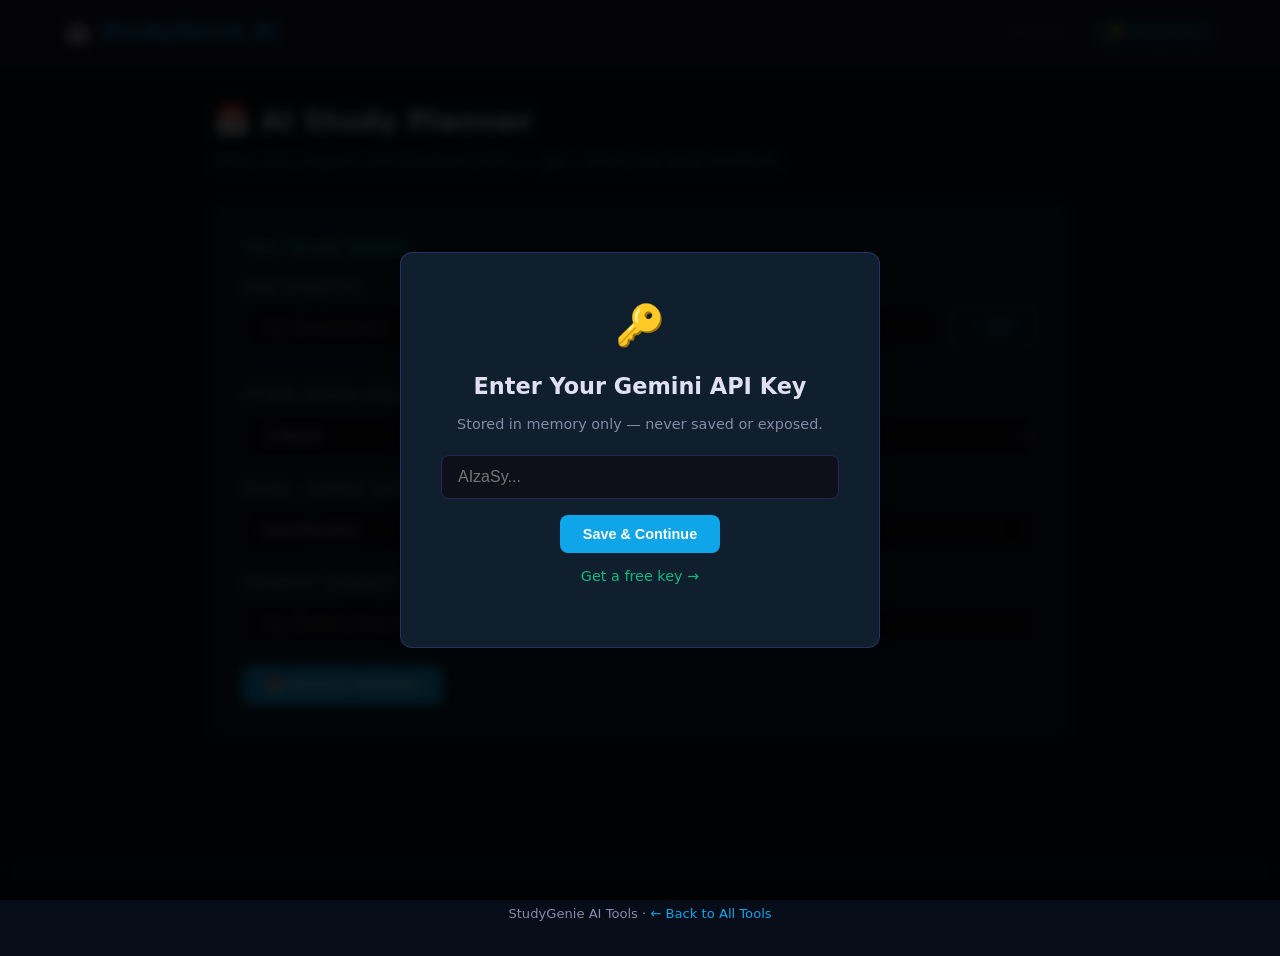
<file: studygenie-ai/pages/study-planner.html>
<!DOCTYPE html>
<html lang="en">
<head>
  <meta charset="UTF-8"/>
  <meta name="viewport" content="width=device-width, initial-scale=1.0"/>
  <title>AI Study Planner · StudyGenie AI</title>
  <link rel="stylesheet" href="../styles.css"/>
  <style>
    .subject-tag {
      display: inline-flex; align-items: center; gap: .3rem;
      padding: .3rem .7rem; border-radius: 20px;
      font-size: .8rem; font-weight: 600;
      cursor: pointer; transition: opacity .2s;
    }
    .subject-tag:hover { opacity: .8; }
    .tag-remove { font-size: .9rem; line-height: 1; }
    .tags-wrap { display: flex; flex-wrap: wrap; gap: .5rem; margin-bottom: 1rem; }
    .tt-cell { border-radius: 4px; padding: .4rem; font-weight: 600; font-size: .82rem; }
  </style>
</head>
<body>
  <!-- API Key Modal -->
  <div id="api-modal" class="modal-overlay">
    <div class="modal-box">
      <div class="modal-icon">🔑</div>
      <h2>Enter Your Gemini API Key</h2>
      <p>Stored in memory only — never saved or exposed.</p>
      <input type="password" id="api-key-input" placeholder="AIzaSy..." autocomplete="off"/>
      <div class="modal-actions"><button class="btn-primary" onclick="saveApiKey()">Save &amp; Continue</button></div>
      <p class="modal-note"><a href="https://aistudio.google.com/app/apikey" target="_blank">Get a free key →</a></p>
    </div>
  </div>

  <header class="site-header">
    <div class="header-inner">
      <div class="logo">🤖 StudyGenie AI</div>
      <nav class="top-nav">
        <a href="../index.html" class="back-link">← Home</a>
        <button class="btn-key-change" onclick="changeApiKey()">🔑 Change Key</button>
      </nav>
    </div>
  </header>

  <div class="page-container">
    <h1 class="page-title">📅 AI Study Planner</h1>
    <p class="page-subtitle">Enter your subjects and available hours — get a smart day-wise timetable.</p>

    <div class="card">
      <h4>Your Study Details</h4>

      <!-- Add subjects -->
      <div class="form-group">
        <label>Add Subjects</label>
        <div style="display:flex;gap:.5rem">
          <input type="text" id="subject-input" placeholder="e.g. Mathematics" onkeydown="if(event.key==='Enter')addSubject()"/>
          <button class="btn-outline" style="white-space:nowrap" onclick="addSubject()">+ Add</button>
        </div>
      </div>
      <div class="tags-wrap" id="subjects-tags"></div>

      <div class="form-row">
        <div class="form-group">
          <label>Study Hours Per Day</label>
          <select id="hours-per-day">
            <option value="2">2 hours</option>
            <option value="3" selected>3 hours</option>
            <option value="4">4 hours</option>
            <option value="5">5 hours</option>
            <option value="6">6 hours</option>
          </select>
        </div>
        <div class="form-group">
          <label>Plan Duration</label>
          <select id="days">
            <option value="7" selected>1 week (7 days)</option>
            <option value="14">2 weeks (14 days)</option>
            <option value="30">1 month (30 days)</option>
          </select>
        </div>
      </div>

      <div class="form-group">
        <label>Exam / Target Date (optional)</label>
        <input type="date" id="exam-date"/>
      </div>

      <div class="form-group">
        <label>Priority subjects (optional)</label>
        <input type="text" id="priority" placeholder="e.g. Physics and Math need more focus"/>
      </div>

      <div class="btn-group">
        <button class="btn-primary" onclick="generatePlan()">📅 Generate Timetable</button>
      </div>
    </div>

    <div class="loading-bar" id="loading"><div class="spinner"></div> Building your study plan…</div>

    <div class="output-area" id="output">
      <h4>📅 Your Weekly Study Timetable</h4>
      <div style="overflow-x:auto">
        <table class="timetable" id="timetable"></table>
      </div>
      <div class="btn-group">
        <button class="btn-outline" onclick="downloadPlan()">⬇ Download Plan</button>
        <button class="btn-secondary" onclick="regeneratePlan()">🔄 Regenerate</button>
      </div>
    </div>
  </div>

  <footer class="site-footer">
    <p>StudyGenie AI Tools · <a href="../index.html">← Back to All Tools</a></p>
  </footer>

  <script src="../app.js"></script>
  <script>
    let subjects   = [];
    let planData   = null;
    const colors   = ['#6c63ff','#00d2b4','#f59e0b','#ef4444','#22c55e','#a78bfa','#fb923c','#60a5fa'];

    function addSubject() {
      const input = document.getElementById('subject-input');
      const val   = input.value.trim();
      if (!val) return;
      if (subjects.includes(val)) { showToast('Already added.', 'error'); return; }
      subjects.push(val);
      renderTags();
      input.value = '';
    }

    function removeSubject(s) {
      subjects = subjects.filter(x => x !== s);
      renderTags();
    }

    function renderTags() {
      const wrap = document.getElementById('subjects-tags');
      wrap.innerHTML = '';
      subjects.forEach((s, i) => {
        const tag = document.createElement('div');
        tag.className = 'subject-tag';
        tag.style.background = colors[i % colors.length] + '33';
        tag.style.color = colors[i % colors.length];
        tag.style.border = `1px solid ${colors[i % colors.length]}55`;
        tag.innerHTML = `${s} <span class="tag-remove" onclick="removeSubject('${s}')">×</span>`;
        wrap.appendChild(tag);
      });
    }

    async function generatePlan() {
      if (subjects.length < 2) { showToast('Please add at least 2 subjects.', 'error'); return; }

      const hours    = document.getElementById('hours-per-day').value;
      const days     = document.getElementById('days').value;
      const examDate = document.getElementById('exam-date').value;
      const priority = document.getElementById('priority').value.trim();

      const prompt = `
Create a ${days}-day study timetable for a student.
Subjects: ${subjects.join(', ')}
Study hours per day: ${hours}
${examDate ? `Exam date: ${examDate}` : ''}
${priority ? `Priority note: ${priority}` : ''}

Return ONLY valid JSON (no markdown fences). Structure:
{
  "days": [
    {
      "day": "Day 1 (Mon)",
      "slots": [
        {"time": "9:00 AM - 10:00 AM", "subject": "Mathematics"},
        {"time": "10:30 AM - 11:30 AM", "subject": "Physics"}
      ]
    }
  ]
}
Ensure subjects rotate fairly and ${priority ? 'give more slots to priority subjects' : 'are balanced'}.
Generate all ${days} days.
      `.trim();

      setLoading('loading', true);
      document.getElementById('output').classList.remove('active');

      try {
        const raw = await callGemini(prompt, { temperature: 0.5, maxTokens: 4000 });
        planData  = parseGeminiJson(raw);
        renderTimetable(planData);
        document.getElementById('output').classList.add('active');
        showToast('Timetable generated!', 'success');
      } catch (e) {
        showToast('Error: ' + e.message, 'error');
      } finally {
        setLoading('loading', false);
      }
    }

    function getSubjectColor(subject) {
      const idx = subjects.indexOf(subject);
      return idx >= 0 ? colors[idx % colors.length] : '#888';
    }

    function renderTimetable(data) {
      const table = document.getElementById('timetable');
      table.innerHTML = '';

      // Get all unique time slots
      const allSlots = [...new Set(data.days.flatMap(d => d.slots.map(s => s.time)))];

      // Header row
      const thead = document.createElement('thead');
      const hr    = document.createElement('tr');
      const thTime = document.createElement('th');
      thTime.textContent = 'Time Slot';
      hr.appendChild(thTime);
      data.days.forEach(d => {
        const th = document.createElement('th');
        th.textContent = d.day;
        hr.appendChild(th);
      });
      thead.appendChild(hr);
      table.appendChild(thead);

      // Body rows
      const tbody = document.createElement('tbody');
      allSlots.forEach(slot => {
        const tr = document.createElement('tr');
        const tdTime = document.createElement('td');
        tdTime.textContent = slot;
        tdTime.style.color = 'var(--text-muted)';
        tdTime.style.fontSize = '.8rem';
        tr.appendChild(tdTime);

        data.days.forEach(d => {
          const td      = document.createElement('td');
          const found   = d.slots.find(s => s.time === slot);
          if (found) {
            td.className = 'has-subject tt-cell';
            td.textContent = found.subject;
            const c = getSubjectColor(found.subject);
            td.style.background = c + '22';
            td.style.color = c;
          }
          tr.appendChild(td);
        });
        tbody.appendChild(tr);
      });
      table.appendChild(tbody);
    }

    function downloadPlan() {
      if (!planData) return;
      let txt = 'STUDY TIMETABLE\n' + '='.repeat(40) + '\n\n';
      planData.days.forEach(d => {
        txt += `${d.day}\n${'─'.repeat(20)}\n`;
        d.slots.forEach(s => { txt += `  ${s.time}: ${s.subject}\n`; });
        txt += '\n';
      });
      downloadText(txt, 'study-timetable.txt');
    }

    function regeneratePlan() { generatePlan(); }
  </script>
</body>
</html>
</file>
<file: studygenie-ai/styles.css>
/* ============================================================
   AI Classroom Tools — Shared Stylesheet
   ============================================================ */

/* ---------- Reset & Base ---------- */
*, *::before, *::after { box-sizing: border-box; margin: 0; padding: 0; }

:root {
  --primary:   #0ea5e9;
  --primary-d: #0284c7;
  --accent:    #10b981;
  --bg:        #0f0f1a;
  --surface:   #0f1f2e;
  --surface2:  #0a1628;
  --border:    rgba(108,99,255,.25);
  --text:      #e0e0f0;
  --text-muted:#8888aa;
  --success:   #22c55e;
  --danger:    #ef4444;
  --warning:   #f59e0b;
  --radius:    12px;
  --shadow:    0 4px 24px rgba(0,0,0,.4);
}

html { scroll-behavior: smooth; }

body {
  font-family: 'Segoe UI', system-ui, sans-serif;
  background: var(--bg);
  color: var(--text);
  min-height: 100vh;
  line-height: 1.6;
}

a { color: var(--primary); text-decoration: none; }
a:hover { color: var(--accent); }

/* ---------- Scrollbar ---------- */
::-webkit-scrollbar { width: 6px; }
::-webkit-scrollbar-track { background: var(--bg); }
::-webkit-scrollbar-thumb { background: var(--primary); border-radius: 3px; }

/* ============================================================
   API KEY MODAL
   ============================================================ */
.modal-overlay {
  position: fixed; inset: 0;
  background: rgba(0,0,0,.85);
  display: flex; align-items: center; justify-content: center;
  z-index: 9999;
  backdrop-filter: blur(6px);
}
.modal-overlay.hidden { display: none; }

.modal-box {
  background: var(--surface);
  border: 1px solid var(--border);
  border-radius: var(--radius);
  padding: 2.5rem;
  max-width: 480px; width: 90%;
  text-align: center;
  box-shadow: var(--shadow);
  animation: fadeUp .3s ease;
}
@keyframes fadeUp {
  from { opacity:0; transform: translateY(20px); }
  to   { opacity:1; transform: translateY(0); }
}
.modal-icon { font-size: 2.5rem; margin-bottom: .75rem; }
.modal-box h2 { font-size: 1.4rem; margin-bottom: .5rem; }
.modal-box p  { color: var(--text-muted); font-size: .9rem; margin-bottom: 1.2rem; }
.modal-box input {
  width: 100%; padding: .75rem 1rem;
  background: var(--bg); color: var(--text);
  border: 1px solid var(--border); border-radius: 8px;
  font-size: 1rem; margin-bottom: 1rem;
  transition: border-color .2s;
}
.modal-box input:focus { outline: none; border-color: var(--primary); }
.modal-actions { margin-bottom: .75rem; }
.modal-note { font-size: .8rem; color: var(--text-muted); }
.modal-note a { color: var(--accent); }

/* ============================================================
   HEADER
   ============================================================ */
.site-header {
  position: sticky; top: 0; z-index: 100;
  background: rgba(26,26,46,.95);
  border-bottom: 1px solid var(--border);
  backdrop-filter: blur(12px);
}
.header-inner {
  max-width: 1200px; margin: 0 auto;
  padding: .9rem 1.5rem;
  display: flex; align-items: center; justify-content: space-between;
}
.logo { font-size: 1.3rem; font-weight: 700; color: var(--primary); }
.top-nav { display: flex; align-items: center; gap: 1rem; }
.top-nav a {
  color: var(--text-muted); font-size: .9rem; padding: .35rem .75rem;
  border-radius: 6px; transition: all .2s;
}
.top-nav a:hover, .top-nav a.active { background: var(--border); color: var(--text); }

/* Page breadcrumb back link */
.back-link {
  display: inline-flex; align-items: center; gap: .4rem;
  color: var(--text-muted); font-size: .9rem; padding: .35rem .75rem;
  border-radius: 6px; transition: all .2s;
}
.back-link:hover { background: var(--border); color: var(--text); }

/* ============================================================
   HERO
   ============================================================ */
.hero {
  text-align: center;
  padding: 4rem 1.5rem 2.5rem;
  background: radial-gradient(ellipse at top, rgba(108,99,255,.15) 0%, transparent 70%);
}
.hero-badge {
  display: inline-block;
  background: rgba(108,99,255,.15);
  color: var(--primary);
  border: 1px solid rgba(108,99,255,.3);
  border-radius: 20px;
  padding: .3rem 1rem;
  font-size: .8rem;
  font-weight: 600;
  margin-bottom: 1rem;
  letter-spacing: .05em;
}
.hero h1 {
  font-size: clamp(2.2rem, 5vw, 3.5rem);
  font-weight: 900;
  margin-bottom: .6rem;
  background: linear-gradient(135deg, var(--primary), var(--accent));
  -webkit-background-clip: text;
  -webkit-text-fill-color: transparent;
  background-clip: text;
}
.hero-tagline {
  font-size: 1.15rem;
  color: var(--text);
  margin-bottom: .5rem;
}
.hero-sub {
  color: var(--text-muted);
  font-size: .9rem;
}

/* ============================================================
   TOOLS GRID (Homepage)
   ============================================================ */
.tools-grid {
  display: grid;
  grid-template-columns: repeat(auto-fill, minmax(260px, 1fr));
  gap: 1.25rem;
  max-width: 1200px; margin: 0 auto;
  padding: 1.5rem;
}
.tool-card {
  background: var(--surface);
  border: 1px solid var(--border);
  border-radius: var(--radius);
  padding: 1.75rem 1.5rem;
  transition: transform .2s, box-shadow .2s, border-color .2s;
  color: var(--text);
  position: relative; display: block;
}
.tool-card:hover {
  transform: translateY(-4px);
  box-shadow: 0 8px 32px rgba(108,99,255,.25);
  border-color: var(--primary);
  color: var(--text);
}
.tool-icon { font-size: 2rem; margin-bottom: .75rem; }
.tool-card h3 { font-size: 1.05rem; margin-bottom: .4rem; }
.tool-card p  { font-size: .85rem; color: var(--text-muted); }
.task-badge {
  position: absolute; top: 1rem; right: 1rem;
  background: rgba(108,99,255,.2); color: var(--primary);
  font-size: .75rem; font-weight: 600;
  padding: .2rem .6rem; border-radius: 20px;
}

/* ============================================================
   PAGE LAYOUT (Inner pages)
   ============================================================ */
.page-container {
  max-width: 900px; margin: 0 auto;
  padding: 2rem 1.5rem 4rem;
}
.page-title {
  font-size: 1.8rem; font-weight: 800;
  margin-bottom: .4rem;
}
.page-subtitle {
  color: var(--text-muted); font-size: .95rem;
  margin-bottom: 2rem;
}

/* ============================================================
   CARDS / PANELS
   ============================================================ */
.card {
  background: var(--surface);
  border: 1px solid var(--border);
  border-radius: var(--radius);
  padding: 1.75rem;
  margin-bottom: 1.5rem;
}
.card h4 { font-size: 1rem; margin-bottom: 1rem; color: var(--accent); }

/* ============================================================
   FORM ELEMENTS
   ============================================================ */
.form-group { margin-bottom: 1.25rem; }
.form-group label {
  display: block; font-size: .85rem; font-weight: 600;
  margin-bottom: .4rem; color: var(--text-muted);
  text-transform: uppercase; letter-spacing: .05em;
}
.form-group input,
.form-group textarea,
.form-group select {
  width: 100%; padding: .75rem 1rem;
  background: var(--bg); color: var(--text);
  border: 1px solid var(--border); border-radius: 8px;
  font-size: .95rem; font-family: inherit;
  transition: border-color .2s;
  resize: vertical;
}
.form-group input:focus,
.form-group textarea:focus,
.form-group select:focus {
  outline: none; border-color: var(--primary);
}
.form-row {
  display: grid; grid-template-columns: 1fr 1fr;
  gap: 1rem;
}
@media (max-width: 600px) { .form-row { grid-template-columns: 1fr; } }

/* ============================================================
   BUTTONS
   ============================================================ */
.btn-primary, .btn-secondary, .btn-danger, .btn-success, .btn-outline {
  display: inline-flex; align-items: center; gap: .4rem;
  padding: .7rem 1.4rem; border-radius: 8px;
  font-size: .9rem; font-weight: 600; cursor: pointer;
  border: none; transition: all .2s;
}
.btn-primary  { background: var(--primary); color: #fff; }
.btn-primary:hover  { background: var(--primary-d); transform: translateY(-1px); }

.btn-secondary { background: var(--surface2); color: var(--text); border: 1px solid var(--border); }
.btn-secondary:hover { border-color: var(--primary); color: var(--primary); }

.btn-success  { background: var(--success); color: #fff; }
.btn-danger   { background: var(--danger);  color: #fff; }
.btn-outline  { background: transparent; color: var(--primary); border: 1px solid var(--primary); }
.btn-outline:hover { background: rgba(108,99,255,.1); }

.btn-group { display: flex; flex-wrap: wrap; gap: .75rem; margin-top: 1.25rem; }

.btn-key-change {
  background: rgba(108,99,255,.15); color: var(--primary);
  border: 1px solid var(--border); border-radius: 8px;
  padding: .35rem .85rem; font-size: .85rem; cursor: pointer;
  transition: all .2s;
}
.btn-key-change:hover { background: rgba(108,99,255,.3); }

/* ============================================================
   LOADING / SPINNER
   ============================================================ */
.loading-bar {
  display: none; align-items: center; gap: .75rem;
  color: var(--text-muted); font-size: .9rem;
  margin: 1rem 0;
}
.loading-bar.active { display: flex; }
.spinner {
  width: 20px; height: 20px;
  border: 2px solid var(--border);
  border-top-color: var(--primary);
  border-radius: 50%;
  animation: spin .7s linear infinite;
}
@keyframes spin { to { transform: rotate(360deg); } }

/* ============================================================
   OUTPUT / RESULT AREA
   ============================================================ */
.output-area {
  background: var(--surface2);
  border: 1px solid var(--border);
  border-radius: var(--radius);
  padding: 1.5rem;
  margin-top: 1.5rem;
  display: none;
}
.output-area.active { display: block; }
.output-area h4 { color: var(--accent); margin-bottom: 1rem; font-size: .95rem; }

/* Markdown output styles */
.md-output h1, .md-output h2, .md-output h3 {
  color: var(--primary); margin: 1rem 0 .5rem;
}
.md-output ul, .md-output ol {
  padding-left: 1.5rem; margin-bottom: .75rem;
}
.md-output li { margin-bottom: .3rem; }
.md-output p  { margin-bottom: .75rem; }
.md-output strong { color: var(--accent); }
.md-output code {
  background: rgba(255,255,255,.07);
  padding: .1rem .35rem; border-radius: 4px;
  font-family: 'Cascadia Code', monospace; font-size: .85rem;
}

/* ============================================================
   TOAST NOTIFICATION
   ============================================================ */
#toast {
  position: fixed; bottom: 1.5rem; right: 1.5rem;
  background: var(--surface); border: 1px solid var(--border);
  border-radius: 10px; padding: .85rem 1.25rem;
  font-size: .9rem; color: var(--text);
  box-shadow: var(--shadow); z-index: 10000;
  transform: translateY(80px); opacity: 0;
  transition: all .3s; pointer-events: none;
}
#toast.show { transform: translateY(0); opacity: 1; }
#toast.success { border-left: 4px solid var(--success); }
#toast.error   { border-left: 4px solid var(--danger); }

/* ============================================================
   SLIDE VIEWER (Task 3)
   ============================================================ */
.slide-viewer {
  background: var(--surface2);
  border: 1px solid var(--border);
  border-radius: var(--radius);
  overflow: hidden; margin-top: 1.5rem;
  display: none;
}
.slide-viewer.active { display: block; }
.slide-header {
  background: rgba(108,99,255,.15);
  padding: .75rem 1.5rem;
  display: flex; justify-content: space-between; align-items: center;
  font-size: .85rem; color: var(--text-muted);
}
.slide-content {
  padding: 2.5rem;
  min-height: 280px;
}
.slide-content h2 { font-size: 1.5rem; color: var(--primary); margin-bottom: 1.25rem; }
.slide-content ul { padding-left: 1.5rem; }
.slide-content li { margin-bottom: .5rem; font-size: .95rem; }
.slide-nav {
  display: flex; justify-content: center; gap: 1rem;
  padding: 1rem;
  border-top: 1px solid var(--border);
}

/* ============================================================
   QUIZ (Task 6)
   ============================================================ */
.quiz-question { margin-bottom: 2rem; }
.quiz-question p { font-size: 1rem; font-weight: 600; margin-bottom: 1rem; }
.quiz-options { display: grid; gap: .6rem; }
.quiz-option {
  background: var(--surface2); border: 1px solid var(--border);
  border-radius: 8px; padding: .75rem 1rem;
  cursor: pointer; transition: all .2s; text-align: left;
  color: var(--text); font-size: .9rem;
}
.quiz-option:hover:not(:disabled) { border-color: var(--primary); background: rgba(108,99,255,.1); }
.quiz-option.correct  { border-color: var(--success); background: rgba(34,197,94,.15); color: var(--success); }
.quiz-option.wrong    { border-color: var(--danger);  background: rgba(239,68,68,.15);  color: var(--danger); }
.quiz-option:disabled { cursor: not-allowed; }
.score-banner {
  text-align: center; padding: 2rem;
  background: rgba(108,99,255,.1);
  border-radius: var(--radius);
  font-size: 1.5rem; font-weight: 700;
}

/* ============================================================
   CHATBOT (Task 7)
   ============================================================ */
.chat-window {
  background: var(--surface2);
  border: 1px solid var(--border);
  border-radius: var(--radius);
  height: 420px; overflow-y: auto;
  padding: 1rem; margin-bottom: .75rem;
  display: flex; flex-direction: column; gap: .75rem;
}
.chat-bubble {
  max-width: 80%; padding: .75rem 1rem;
  border-radius: 12px; font-size: .9rem; line-height: 1.5;
}
.chat-bubble.user {
  align-self: flex-end;
  background: var(--primary); color: #fff;
  border-bottom-right-radius: 4px;
}
.chat-bubble.ai {
  align-self: flex-start;
  background: var(--surface); border: 1px solid var(--border);
  border-bottom-left-radius: 4px;
}
.chat-input-row {
  display: flex; gap: .75rem;
}
.chat-input-row input {
  flex: 1; padding: .75rem 1rem;
  background: var(--surface2); color: var(--text);
  border: 1px solid var(--border); border-radius: 8px;
  font-size: .9rem;
}
.chat-input-row input:focus { outline: none; border-color: var(--primary); }

/* ============================================================
   FLASHCARDS (Task 8)
   ============================================================ */
.flashcard-deck {
  perspective: 1200px;
  display: flex; justify-content: center;
  margin: 2rem 0;
}
.flashcard {
  width: 100%; max-width: 560px; height: 240px;
  position: relative; cursor: pointer;
  transform-style: preserve-3d;
  transition: transform .5s ease;
}
.flashcard.flipped { transform: rotateY(180deg); }
.fc-face {
  position: absolute; inset: 0;
  backface-visibility: hidden;
  display: flex; align-items: center; justify-content: center;
  text-align: center; padding: 2rem;
  border-radius: var(--radius);
  border: 1px solid var(--border);
}
.fc-front {
  background: linear-gradient(135deg, var(--surface), var(--surface2));
}
.fc-back {
  background: linear-gradient(135deg, rgba(108,99,255,.2), rgba(0,210,180,.1));
  transform: rotateY(180deg);
}
.fc-front p { font-size: 1.1rem; font-weight: 600; color: var(--primary); }
.fc-back p  { font-size: .95rem; color: var(--accent); }
.fc-hint { font-size: .75rem; color: var(--text-muted); margin-top: .5rem; }
.flashcard-controls {
  display: flex; justify-content: center; gap: 1rem;
  flex-wrap: wrap;
}
.fc-counter { text-align: center; color: var(--text-muted); font-size: .85rem; margin-bottom: .75rem; }

/* ============================================================
   TIMETABLE (Task 9)
   ============================================================ */
.timetable {
  width: 100%; border-collapse: collapse;
  font-size: .85rem; margin-top: 1rem;
}
.timetable th, .timetable td {
  border: 1px solid var(--border);
  padding: .6rem .8rem; text-align: center;
}
.timetable th {
  background: rgba(108,99,255,.2);
  color: var(--primary); font-weight: 700;
}
.timetable td { background: var(--surface2); }
.timetable td.has-subject {
  font-weight: 600; border-radius: 4px;
}

/* ============================================================
   MIND MAP (Task 4)
   ============================================================ */
#mindmap-container {
  width: 100%; min-height: 500px;
  background: var(--surface2);
  border: 1px solid var(--border);
  border-radius: var(--radius);
  overflow: auto; padding: 1rem;
  margin-top: 1.5rem; display: none;
}
#mindmap-container.active { display: block; }

/* ============================================================
   OCR (Task 10)
   ============================================================ */
.upload-zone {
  border: 2px dashed var(--border);
  border-radius: var(--radius);
  padding: 2.5rem 1.5rem;
  text-align: center; cursor: pointer;
  transition: border-color .2s;
}
.upload-zone:hover { border-color: var(--primary); }
.upload-zone p { color: var(--text-muted); margin-top: .5rem; font-size: .9rem; }
#preview-img {
  max-width: 100%; border-radius: 8px;
  margin-top: 1rem; display: none;
  border: 1px solid var(--border);
}
.progress-row {
  display: flex; align-items: center; gap: .75rem;
  margin: .75rem 0; font-size: .85rem; color: var(--text-muted);
}
progress {
  flex: 1; height: 6px; border-radius: 3px;
  appearance: none; background: var(--border);
}
progress::-webkit-progress-bar   { background: var(--border); border-radius: 3px; }
progress::-webkit-progress-value { background: var(--primary); border-radius: 3px; }

/* ============================================================
   RESUME PREVIEW
   ============================================================ */
.resume-preview {
  background: #fff; color: #111;
  border-radius: var(--radius); padding: 2rem;
  font-family: Georgia, serif;
  line-height: 1.7;
}
.resume-preview h1 { font-size: 1.5rem; border-bottom: 2px solid #333; padding-bottom: .4rem; margin-bottom: .75rem; }
.resume-preview h2 { font-size: 1.05rem; margin: 1rem 0 .3rem; color: #333; text-transform: uppercase; letter-spacing: .05em; }
.resume-preview p, .resume-preview li { font-size: .9rem; }

/* ============================================================
   SHEETS BACKEND (Task 5)
   ============================================================ */
.data-table { width: 100%; border-collapse: collapse; font-size: .88rem; }
.data-table th, .data-table td {
  padding: .65rem 1rem; border: 1px solid var(--border); text-align: left;
}
.data-table th { background: rgba(108,99,255,.2); color: var(--primary); }
.data-table tr:nth-child(even) td { background: rgba(255,255,255,.03); }
.insight-box {
  background: rgba(0,210,180,.08);
  border: 1px solid rgba(0,210,180,.25);
  border-radius: 8px; padding: 1rem;
  font-size: .9rem; margin-top: 1rem; display: none;
}
.insight-box.active { display: block; }

/* ============================================================
   FOOTER
   ============================================================ */
.site-footer {
  text-align: center;
  padding: 2rem;
  color: var(--text-muted); font-size: .82rem;
  border-top: 1px solid var(--border);
  margin-top: 3rem;
}

/* ============================================================
   RESPONSIVE
   ============================================================ */
@media (max-width: 600px) {
  .header-inner { flex-direction: column; gap: .75rem; }
  .chat-window { height: 320px; }
  .flashcard { height: 200px; }
}

/* ============================================================
   StudyGenie AI � Custom Overrides
   ============================================================ */

/* Softer background */
body { background: #060d18; }

/* Hero � different gradient direction */
.hero {
  background: radial-gradient(ellipse at bottom, rgba(14,165,233,.18) 0%, transparent 65%) !important;
  padding: 5rem 1.5rem 3rem !important;
}
.hero h1 {
  background: linear-gradient(135deg, #0ea5e9, #10b981) !important;
  -webkit-background-clip: text !important;
  -webkit-text-fill-color: transparent !important;
  background-clip: text !important;
  font-size: clamp(2.5rem, 6vw, 4rem) !important;
}
.hero-badge {
  background: rgba(14,165,233,.15) !important;
  color: #0ea5e9 !important;
  border-color: rgba(14,165,233,.3) !important;
  font-size: .9rem !important;
  padding: .4rem 1.2rem !important;
}

/* Cards � pill corners, different hover */
.tool-card {
  border-radius: 18px !important;
  border-color: rgba(14,165,233,.2) !important;
}
.tool-card:hover {
  border-color: #0ea5e9 !important;
  box-shadow: 0 8px 32px rgba(14,165,233,.2) !important;
}
.task-badge {
  background: rgba(14,165,233,.15) !important;
  color: #0ea5e9 !important;
}

/* Logo */
.logo { color: #0ea5e9 !important; font-size: 1.4rem !important; }

/* Buttons */
.btn-primary { background: #0ea5e9 !important; }
.btn-primary:hover { background: #0284c7 !important; }
.btn-outline { color: #0ea5e9 !important; border-color: #0ea5e9 !important; }
.btn-outline:hover { background: rgba(14,165,233,.1) !important; }
.btn-key-change { background: rgba(14,165,233,.15) !important; color: #0ea5e9 !important; }

/* Card headings */
.card h4 { color: #10b981 !important; }

/* Scrollbar */
::-webkit-scrollbar-thumb { background: #0ea5e9 !important; }
</file>
